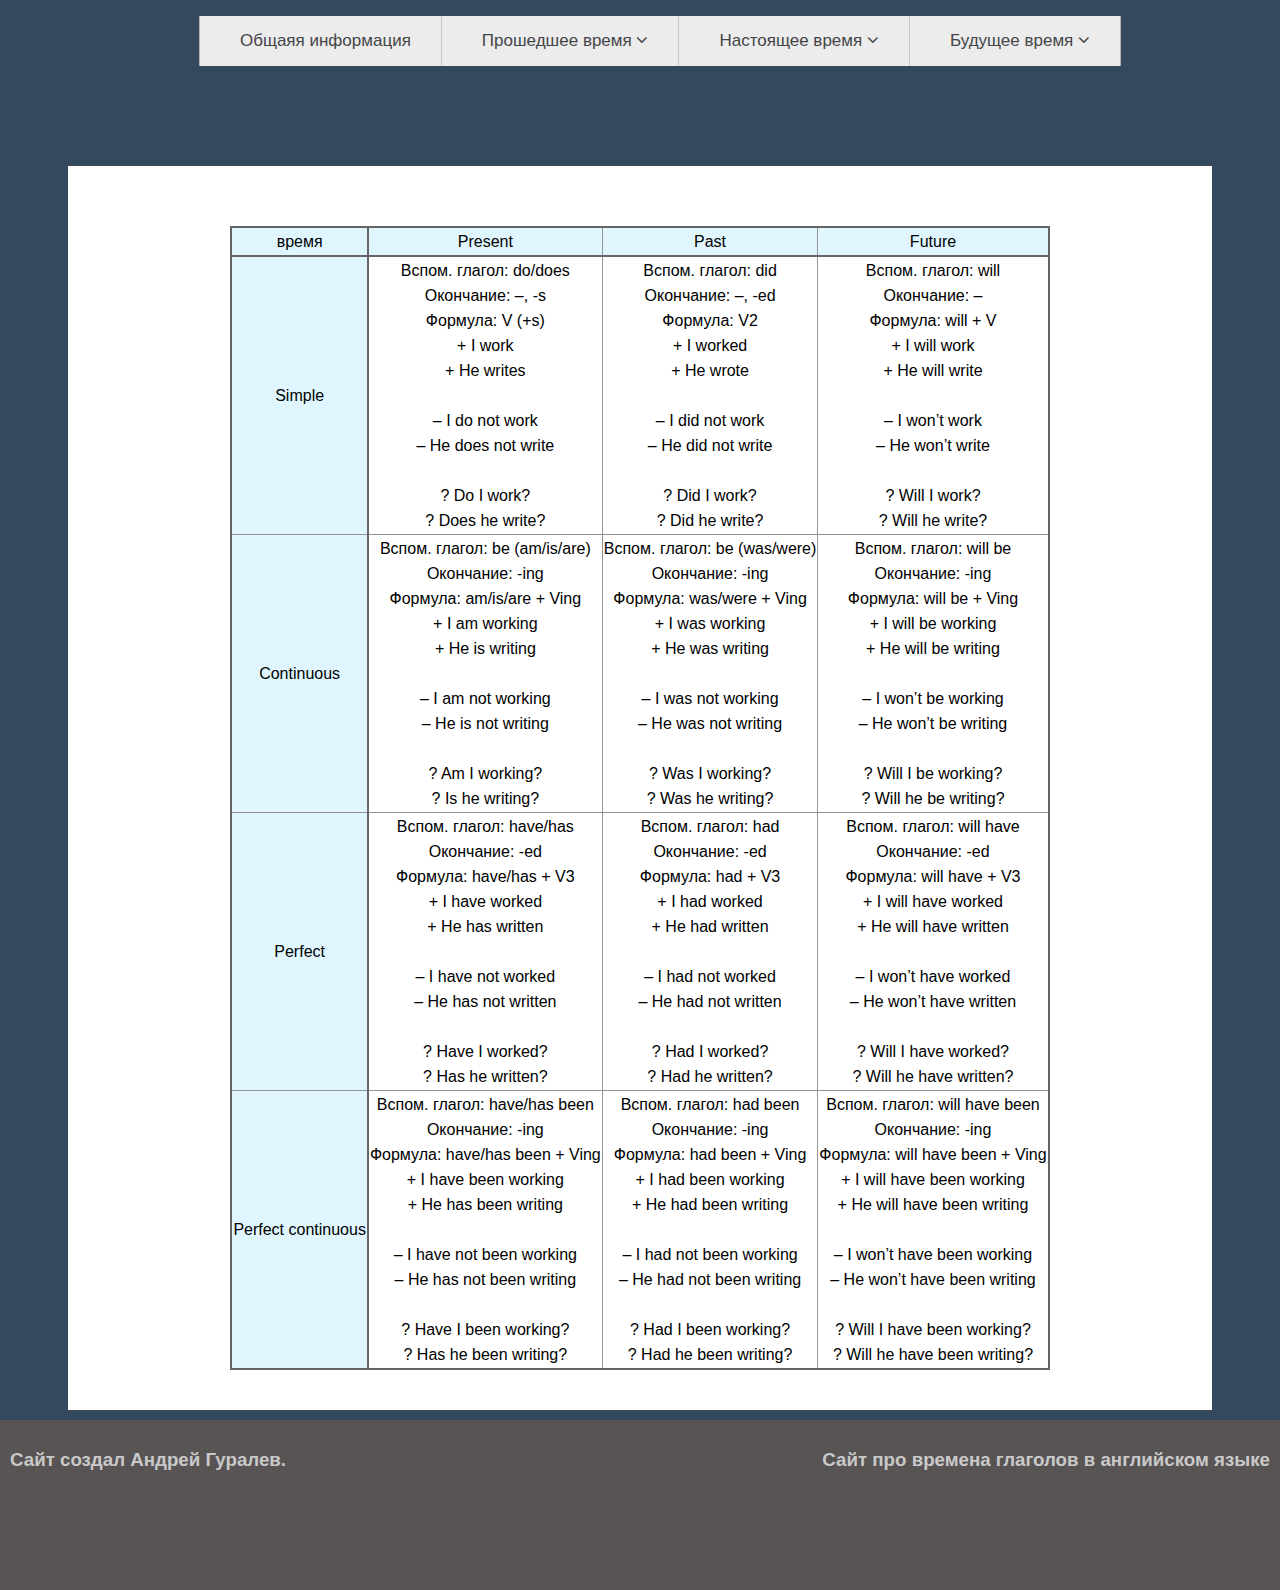
<file: index.html>
<!DOCTYPE html>
<html lang="ru" dir="ltr">
  <head>
    <meta charset="utf-8">
    <title>Времена глаглолов</title>
    <link rel="stylesheet" href="stylesheet/stylesheet.css">
    <link rel="stylesheet" href="https://cdnjs.cloudflare.com/ajax/libs/font-awesome/4.4.0/css/font-awesome.css">
</head>
<body>
  <header>
<!-- меню -->
  <nav class="menu">
    <ul>
      <li><a href="index.html">Общаяя информация</a></li>
      <li><a href="#">Прошедшее время <i class="fa fa-angle-down"></i></a>
        <ul>
          <li><a href="past-s.html">Простое(Simple)</a></li>
          <li><a href="past-c.html">Продолженое(Continuous)</a></li>
          <li><a href="past-p.html">Совершенное(Perfect)</a></li>
          <li><a href="past-pc.html">Совершенное продолженное время(Perfect Continuous)</a></li>
        </ul>
      </li>
      <li><a href="#">Настоящее время <i class="fa fa-angle-down"></i></a>
        <ul>
          <li><a href="present-s.html">Простое(Simple)</a></li>
          <li><a href="present-c.html">Продолженое(Continuous)</a></li>
          <li><a href="present-p.html">Совершенное(Perfect)</a></li>
          <li><a href="present-pc.html">Совершенное продолженное время(Perfect Continuous)</a></li>
        </ul>
      </li>
      <li><a href="#">Будущее время <i class="fa fa-angle-down"></i></a>
        <ul>
          <li><a href="future-s.html">Простое(Simple)</a></li>
          <li><a href="future-c.html">Продолженое(Continuous)</a></li>
          <li><a href="future-p.html">Совершенное(Perfect)</a></li>
          <li><a href="future-pc.html">Совершенное продолженное время(Perfect Continuous)</a></li>
        </ul>
      </li>
    </ul>
  </nav>
  <!-- Меню -->
</header>
<!-- Контент -->
<div class="content">
  <table>
    <thead>
      <tr>
        <td class="asd dsa">время</td>
        <td class="dsa">Present</td>
        <td class="dsa">Past</td>
        <td class="dsa" >Future</td>
      </tr>
    </thead>
    <tbody>
      <tr>
        <td class="asd">Simple</td>
        <td>
          Вспом. глагол: do/does       <br>
          Окончание: –, -s             <br>
          Формула: V (+s)              <br>
          + I work                     <br>
          + He writes                  <br>
                                       <br>
          – I do not work              <br>
          – He does not write          <br>
                                       <br>
          ? Do I work?                 <br>
          ? Does he write?             <br>
        </td>
        <td>
          Вспом. глагол: did           <br>
          Окончание: –, -ed            <br>
          Формула: V2                  <br>
          + I worked                   <br>
          + He wrote                   <br>
                                       <br>
          – I did not work             <br>
          – He did not write           <br>
                                       <br>
          ? Did I work?                <br>
          ? Did he write?              <br>
        </td>
        <td>
          Вспом. глагол: will          <br>
          Окончание: –                 <br>
          Формула: will + V            <br>
          + I will work                <br>
          + He will write              <br>
                                       <br>
          – I won’t work               <br>
          – He won’t write             <br>
                                       <br>
          ? Will I work?               <br>
          ? Will he write?             <br>

      </td>
     </tr>
     <tr>
       <td class="asd">Continuous</td>
       <td>
          Вспом. глагол: be (am/is/are)<br>
          Окончание: -ing              <br>
          Формула: am/is/are + Ving    <br>
          + I am working               <br>
          + He is writing              <br>
                                       <br>
          – I am not working           <br>
          – He is not writing          <br>
                                       <br>
          ? Am I working?              <br>
          ? Is he writing?             <br>
      </td>
       <td>
         Вспом. глагол: be (was/were)  <br>
         Окончание: -ing               <br>
         Формула: was/were + Ving      <br>
         + I was working               <br>
         + He was writing              <br>
                                       <br>
         – I was not working           <br>
         – He was not writing          <br>
                                       <br>
         ? Was I working?              <br>
         ? Was he writing?             <br>
       </td>
       <td>
         Вспом. глагол: will be        <br>
         Окончание: -ing               <br>
         Формула: will be + Ving       <br>
         + I will be working           <br>
         + He will be writing          <br>
                                       <br>
         – I won’t be working          <br>
         – He won’t be writing         <br>
                                       <br>
         ? Will I be working?          <br>
         ? Will he be writing?         <br>
       </td>
    </tr>
    <tr>
      <td class="asd">Perfect</td>
      <td>
        Вспом. глагол: have/has        <br>
        Окончание: -ed                 <br>
        Формула: have/has + V3         <br>
        + I have worked                <br>
        + He has written               <br>
                                       <br>
        – I have not worked            <br>
        – He has not written           <br>
                                       <br>
        ? Have I worked?               <br>
        ? Has he written?              <br>
      </td>
      <td>
        Вспом. глагол: had             <br>
        Окончание: -ed                 <br>
        Формула: had + V3              <br>
        + I had worked                 <br>
        + He had written               <br>
                                       <br>
        – I had not worked             <br>
        – He had not written           <br>
                                       <br>
        ? Had I worked?                <br>
        ? Had he written?              <br>
      </td>
      <td>
        Вспом. глагол: will have <br>
        Окончание: -ed <br>
        Формула: will have + V3 <br>
        + I will have worked <br>
        + He will have written <br>
<br>
        – I won’t have worked <br>
        – He won’t have written <br>
<br>
        ? Will I have worked? <br>
        ? Will he have written? <br>
      </td>
   </tr>
   <tr>
     <td class="asd">Perfect continuous</td>
     <td>
       Вспом. глагол: have/has been <br>
       Окончание: -ing <br>
       Формула: have/has been + Ving <br>
       + I have been working <br>
       + He has been writing <br>
 <br>
       – I have not been working <br>
       – He has not been writing <br>
 <br>
       ? Have I been working? <br>
       ? Has he been writing? <br>
     </td>
     <td>
       Вспом. глагол: had been <br>
       Окончание: -ing <br>
       Формула: had been + Ving <br>
       + I had been working <br>
       + He had been writing <br>
 <br>
       – I had not been working <br>
       – He had not been writing <br>
 <br>
       ? Had I been working? <br>
       ? Had he been writing? <br>
     </td>
     <td>
       Вспом. глагол: will have been <br>
       Окончание: -ing <br>
       Формула: will have been + Ving <br>
       + I will have been working <br>
       + He will have been writing <br>
 <br>
       – I won’t have been working <br>
       – He won’t have been writing <br>
 <br>
       ? Will I have been working? <br>
       ? Will he have been writing? <br>
     </td>
  </tr>
    </tbody>
  </table>
</div>
<!-- Контент -->
<!-- Футер -->
<footer>
  <h3 class="h123">Сайт создал Андрей Гуралев.</h3>
  <h3 class="h321">Сайт про времена глаголов в английском языке</h3>
</footer>
<!-- Футер -->
</body>
</html>
</file>
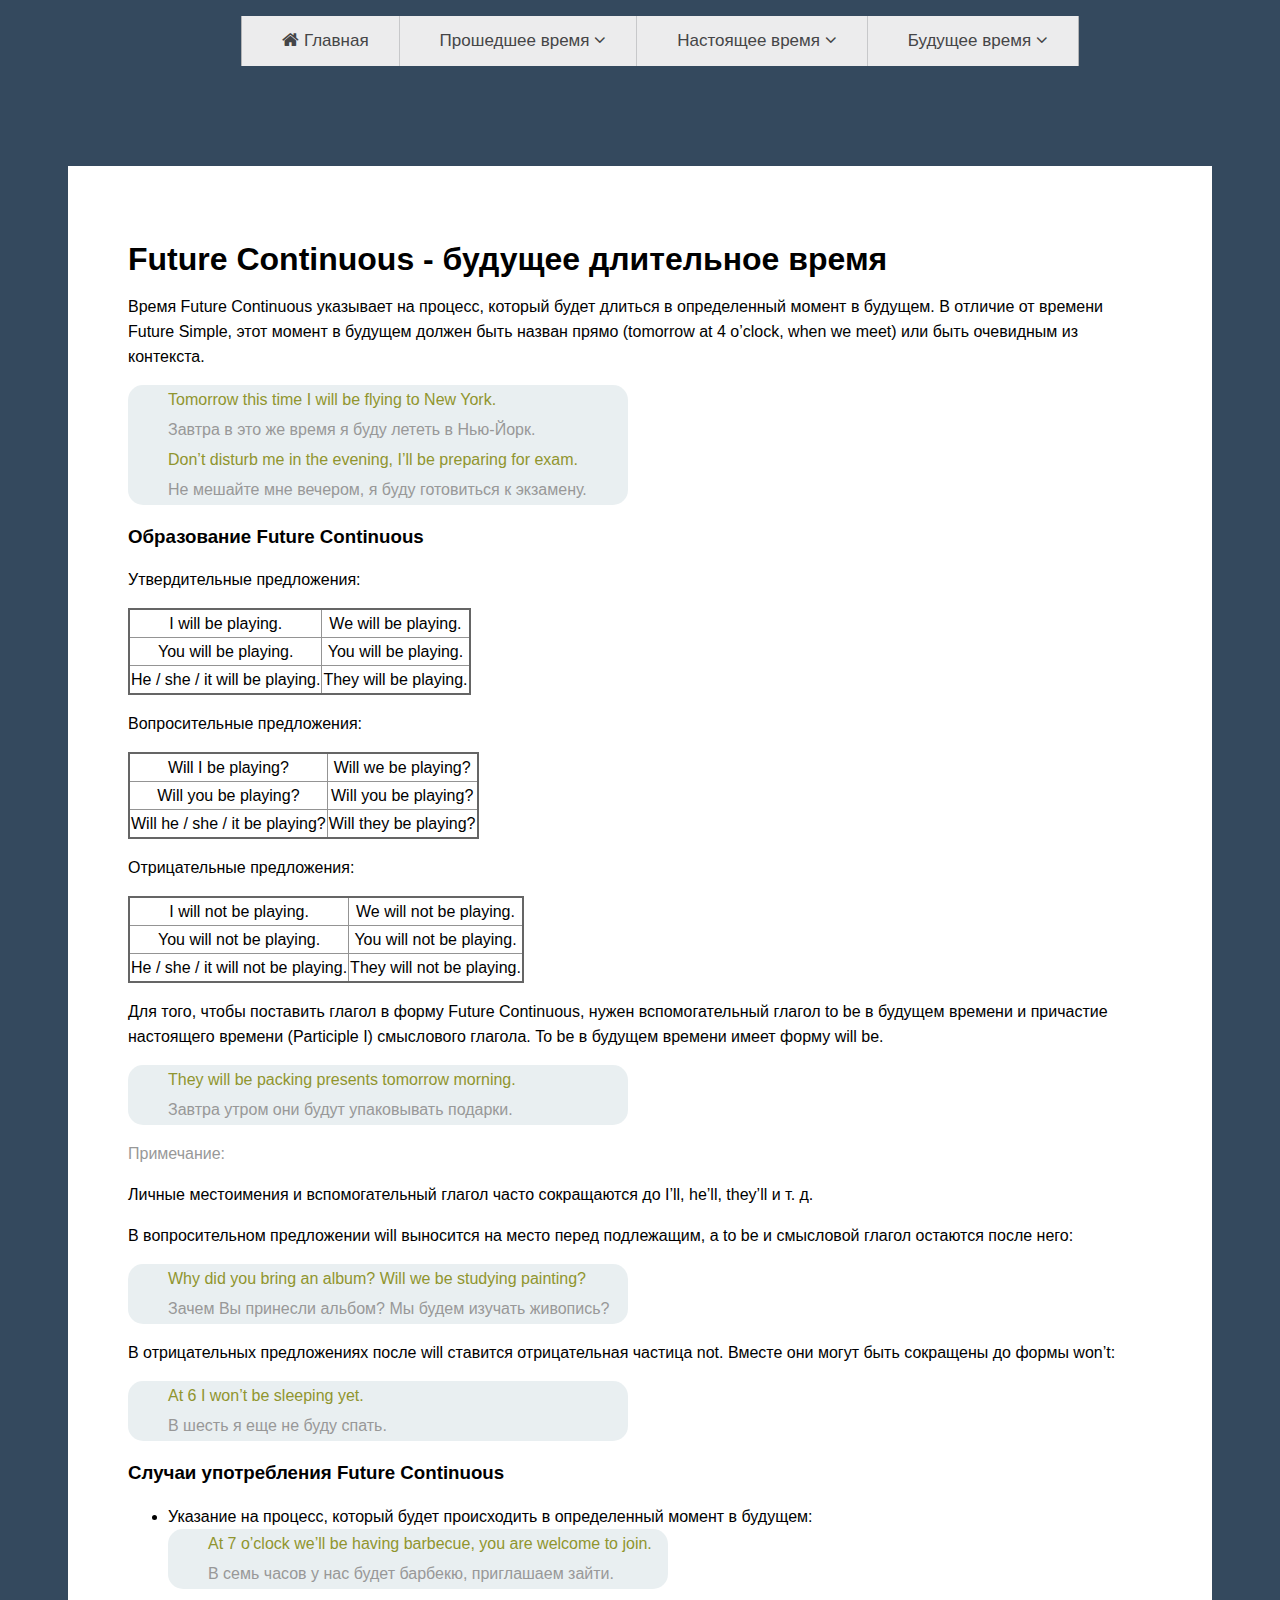
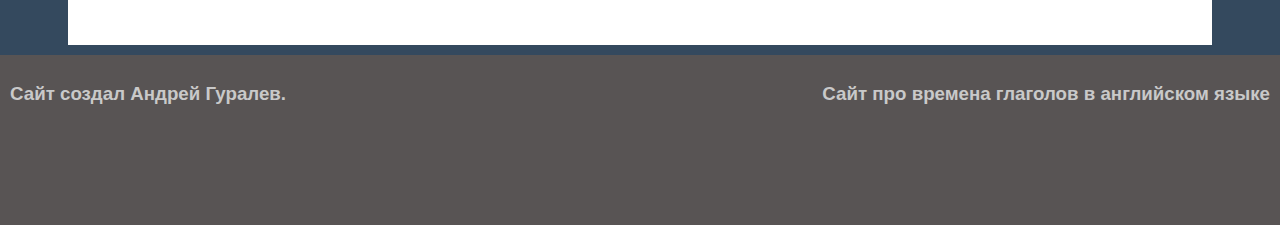
<file: future-c.html>
<!DOCTYPE html>
<html lang="ru" dir="ltr">
  <head>
    <meta charset="utf-8">
    <title>Времена глаглолов</title>
    <link rel="stylesheet" href="stylesheet/stylesheet.css">
    <link rel="stylesheet" href="https://cdnjs.cloudflare.com/ajax/libs/font-awesome/4.4.0/css/font-awesome.css">
</head>
<body>
  <header>
<!-- меню -->
  <nav class="menu">
    <ul>
      <li><a href="index.html"><i class="fa fa-home"></i> Главная</a></li>
      <li><a href="#">Прошедшее время <i class="fa fa-angle-down"></i></a>
        <ul>
          <li><a href="past-s.html">Простое(Simple)</a></li>
          <li><a href="past-c.html">Продолженое(Continuous)</a></li>
          <li><a href="past-p.html">Совершенное(Perfect)</a></li>
          <li><a href="past-pc.html">Совершенное продолженное время(Perfect Continuous)</a></li>
        </ul>
      </li>
      <li><a href="#">Настоящее время <i class="fa fa-angle-down"></i></a>
        <ul>
          <li><a href="present-s.html">Простое(Simple)</a></li>
          <li><a href="present-c.html">Продолженое(Continuous)</a></li>
          <li><a href="present-p.html">Совершенное(Perfect)</a></li>
          <li><a href="present-pc.html">Совершенное продолженное время(Perfect Continuous)</a></li>
        </ul>
      </li>
      <li><a href="#">Будущее время <i class="fa fa-angle-down"></i></a>
        <ul>
          <li><a href="future-s.html">Простое(Simple)</a></li>
          <li><a href="future-c.html">Продолженое(Continuous)</a></li>
          <li><a href="future-p.html">Совершенное(Perfect)</a></li>
          <li><a href="future-pc.html">Совершенное продолженное время(Perfect Continuous)</a></li>
        </ul>
      </li>
    </ul>
  </nav>
  <!-- Меню -->
</header>
<!-- Контент -->
<div class="content">
  <h1>Future Continuous - будущее длительное время</h1>
  <p>Время Future Continuous указывает на процесс, который будет длиться в определенный момент в будущем. В отличие от времени Future Simple, этот момент в будущем должен быть назван прямо (tomorrow at 4 o’clock, when we meet) или быть очевидным из контекста.</p>
  <div class="ps-ul">
    <ul>
      <li>Tomorrow this time I will be flying to New York.</li>
      <span class="translate">Завтра в это же время я буду лететь в Нью-Йорк.</span>
      <li>Don’t disturb me in the evening, I’ll be preparing for exam.</li>
      <span class="translate">Не мешайте мне вечером, я буду готовиться к экзамену.</span>
    </ul>
  </div>
  <h3>Образование Future Continuous</h3>
  <p>Утвердительные предложения:</p>
  <table class="ps-table">
    <tr>
      <td>I will be playing.</td>
      <td>We will be playing.</td>
    </tr>
    <tr>
      <td>You will be playing.</td>
      <td>You will be playing.</td>
    </tr>
    <tr>
      <td>He / she / it will be playing.</td>
      <td>They will be playing.</td>
    </tr>
  </table>
  <p>Вопросительные предложения:</p>
  <table class="ps-table">
    <tr>
      <td>Will I be playing?</td>
      <td>Will we be playing?</td>
    </tr>
    <tr>
      <td>Will you be playing?</td>
      <td>Will you be playing?</td>
    </tr>
    <tr>
      <td>Will he / she / it be playing?</td>
      <td>Will they be playing?</td>
    </tr>
  </table>
  <p>Отрицательные предложения:</p>
  <table class="ps-table">
    <tr>
      <td>I will not be playing.</td>
      <td>We will not be playing.</td>
    </tr>
    <tr>
      <td>You will not be playing.</td>
      <td>You will not be playing.</td>
    </tr>
    <tr>
      <td>He / she / it will not be playing.</td>
      <td>They will not be playing.</td>
    </tr>
  </table>
  <p>Для того, чтобы поставить глагол в форму Future Continuous, нужен вспомогательный глагол to be в будущем времени и причастие настоящего времени (Participle I) смыслового глагола. To be в будущем времени имеет форму will be.</p>
  <div class="ps-ul">
    <ul>
      <li>They will be packing presents tomorrow morning.</li>
      <span class="translate">Завтра утром они будут упаковывать подарки.</span>
    </ul>
  </div>
  <span class="translate">Примечание:</span><br>
  <p>Личные местоимения и вспомогательный глагол часто сокращаются до I’ll, he’ll, they’ll и т. д.</p>
  <p>В вопросительном предложении will выносится на место перед подлежащим, а to be и смысловой глагол остаются после него:</p>
  <div class="ps-ul">
    <ul>
      <li>Why did you bring an album? Will we be studying painting?</li>
      <span class="translate">Зачем Вы принесли альбом? Мы будем изучать живопись?</span>
    </ul>
  </div>
  <p>В отрицательных предложениях после will ставится отрицательная частица not. Вместе они могут быть сокращены до формы won’t:</p>
  <div class="ps-ul">
    <ul>
      <li>At 6 I won’t be sleeping yet.</li>
      <span class="translate">В шесть я еще не буду спать.</span>
    </ul>
  </div>
  <h3>Случаи употребления Future Continuous</h3>
  <ul>
    <li>Указание на процесс, который будет происходить в определенный момент в будущем:</li>
      <li class="ps-ul">
        <ul>
          <li>At 7 o’clock we’ll be having barbecue, you are welcome to join.</li>
          <span class="translate">В семь часов у нас будет барбекю, приглашаем зайти.</span>
        </ul>
      </li>
  </ul>
</div>
<!-- Контент -->
<!-- Футер -->
<footer>
  <h3 class="h123">Сайт создал Андрей Гуралев.</h3>
  <h3 class="h321">Сайт про времена глаголов в английском языке</h3>
</footer>
<!-- Футер -->
</body>
</html>
</file>
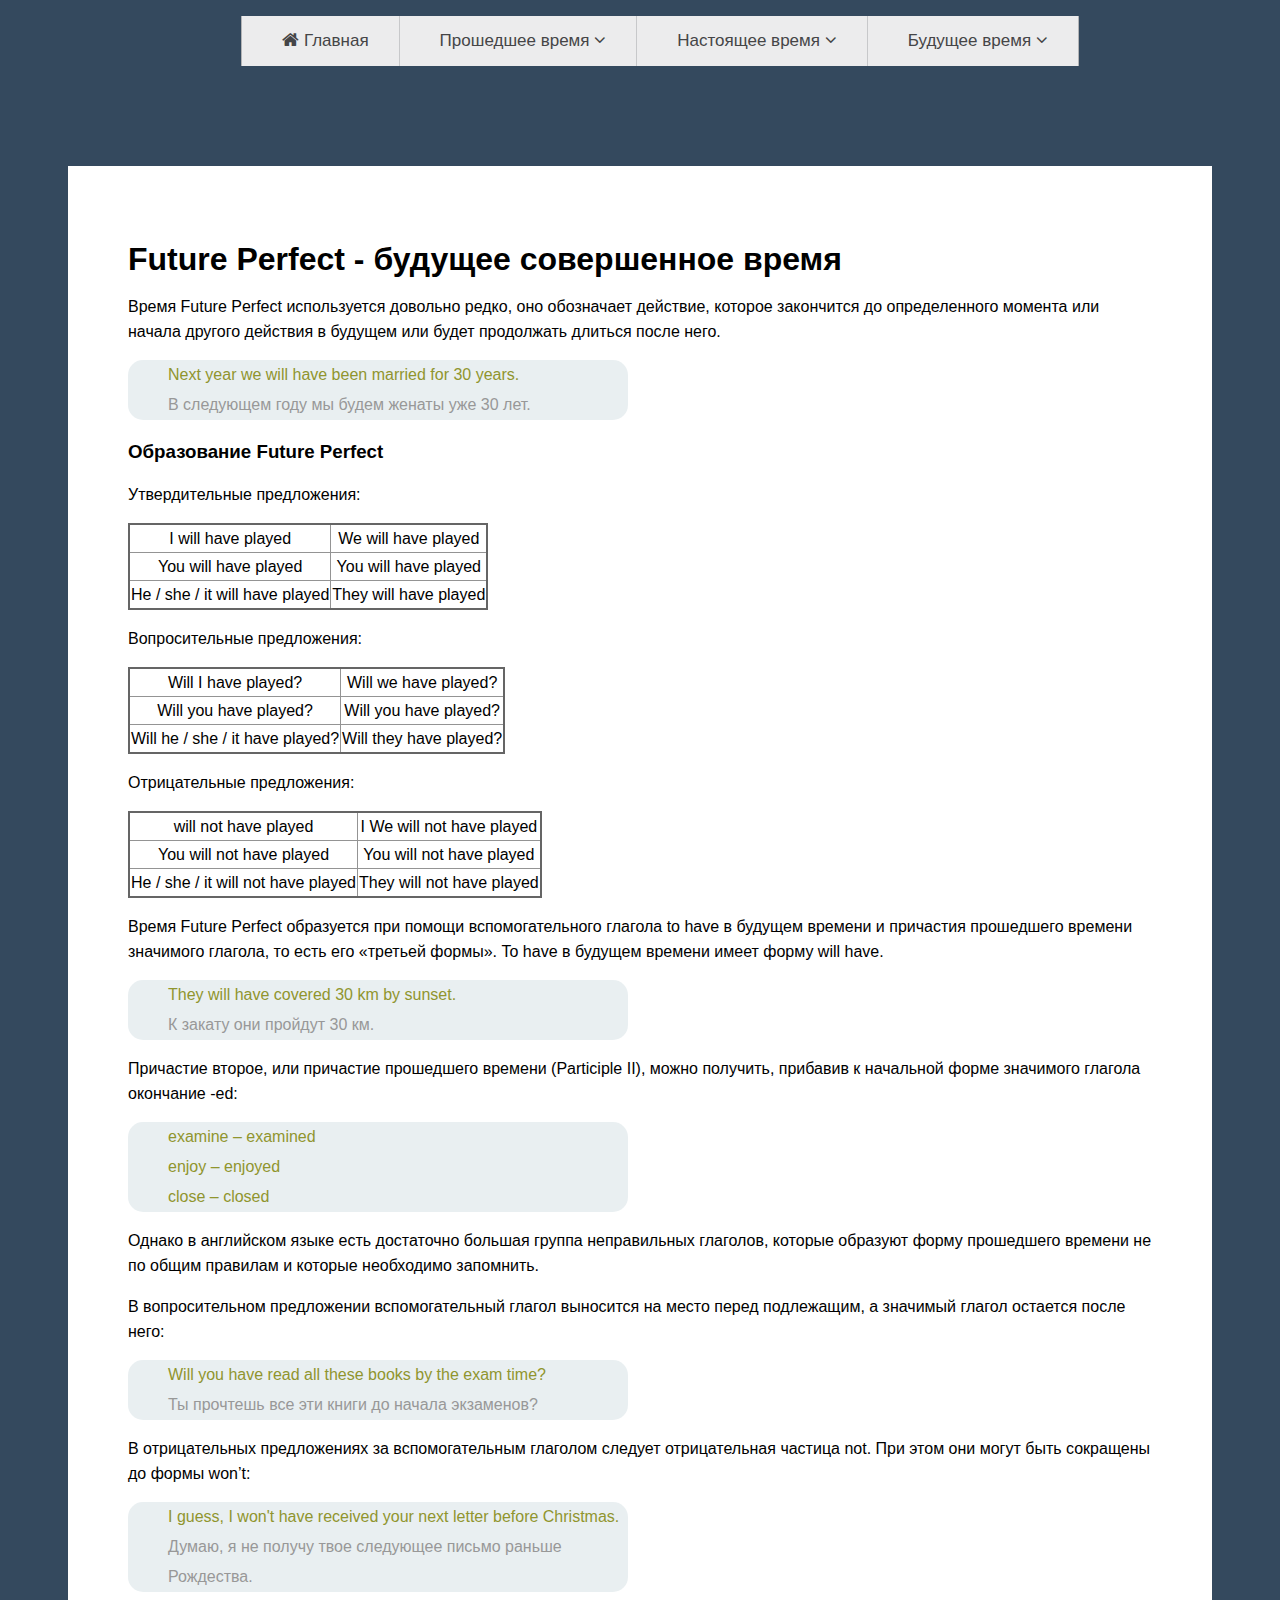
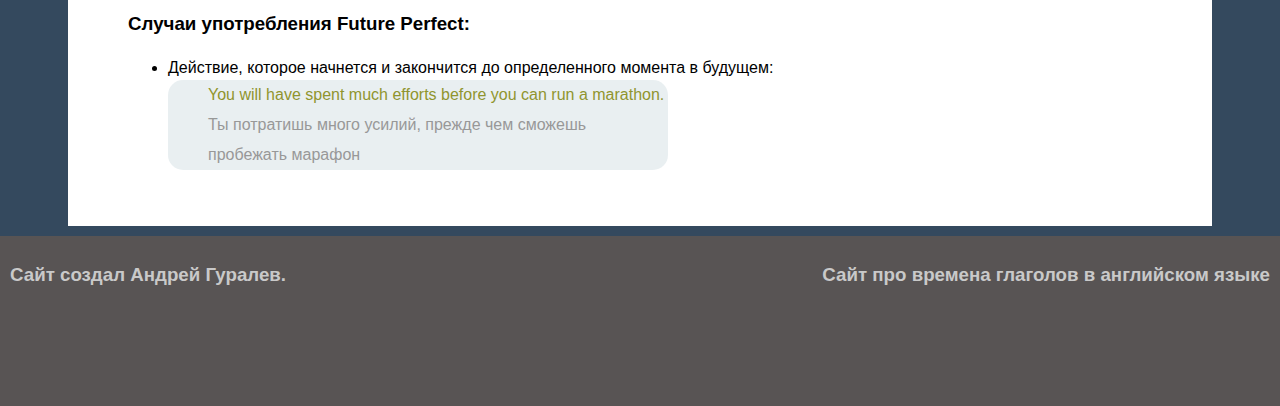
<file: future-p.html>
<!DOCTYPE html>
<html lang="ru" dir="ltr">
  <head>
    <meta charset="utf-8">
    <title>Времена глаглолов</title>
    <link rel="stylesheet" href="stylesheet/stylesheet.css">
    <link rel="stylesheet" href="https://cdnjs.cloudflare.com/ajax/libs/font-awesome/4.4.0/css/font-awesome.css">
</head>
<body>
  <!-- <div class="ad">
  <div class="description">
    <h3>Сайт про времена глаглолов в английсокм языке</h3>
  </div>
  <div class="author">
  <h3>Сайт сделал Андрей Гуралев</h3>
  </div>
</div> -->
  <header>
<!-- меню -->
  <nav class="menu">
    <ul>
      <li><a href="index.html"><i class="fa fa-home"></i> Главная</a></li>
      <li><a href="#">Прошедшее время <i class="fa fa-angle-down"></i></a>
        <ul>
          <li><a href="past-s.html">Простое(Simple)</a></li>
          <li><a href="past-c.html">Продолженое(Continuous)</a></li>
          <li><a href="past-p.html">Совершенное(Perfect)</a></li>
          <li><a href="past-pc.html">Совершенное продолженное время(Perfect Continuous)</a></li>
        </ul>
      </li>
      <li><a href="#">Настоящее время <i class="fa fa-angle-down"></i></a>
        <ul>
          <li><a href="present-s.html">Простое(Simple)</a></li>
          <li><a href="present-c.html">Продолженое(Continuous)</a></li>
          <li><a href="present-p.html">Совершенное(Perfect)</a></li>
          <li><a href="present-pc.html">Совершенное продолженное время(Perfect Continuous)</a></li>
        </ul>
      </li>
      <li><a href="#">Будущее время <i class="fa fa-angle-down"></i></a>
        <ul>
          <li><a href="future-s.html">Простое(Simple)</a></li>
          <li><a href="future-c.html">Продолженое(Continuous)</a></li>
          <li><a href="future-p.html">Совершенное(Perfect)</a></li>
          <li><a href="future-pc.html">Совершенное продолженное время(Perfect Continuous)</a></li>
        </ul>
      </li>
    </ul>
  </nav>
  <!-- Меню -->
</header>
<!-- Контент -->
<div class="content">
  <h1>Future Perfect - будущее совершенное время</h1>
  <p>Время Future Perfect используется довольно редко, оно обозначает действие, которое закончится до определенного момента или начала другого действия в будущем или будет продолжать длиться после него.</p>
  <div class="ps-ul">
    <ul>
      <li>Next year we will have been married for 30 years.</li>
      <span class="translate">В следующем году мы будем женаты уже 30 лет.</span>
    </ul>
  </div>
  <h3>Образование Future Perfect</h3>
  <p>Утвердительные предложения:</p>
  <table class="ps-table">
    <tr>
      <td>I will have played</td>
      <td>We will have played</td>
    </tr>
    <tr>
      <td>You will have played</td>
      <td>You will have played</td>
    </tr>
    <tr>
      <td>He / she / it will have played</td>
      <td>They will have played</td>
    </tr>
  </table>
  <p>Вопросительные предложения:</p>
  <table class="ps-table">
    <tr>
      <td>Will I have played?</td>
      <td>Will we have played?</td>
    </tr>
    <tr>
      <td>Will you have played?</td>
      <td>Will you have played?</td>
    </tr>
    <tr>
      <td>Will he / she / it have played?</td>
      <td>Will they have played?</td>
    </tr>
  </table>
  <p>Отрицательные предложения:</p>
  <table class="ps-table">
    <tr>
      <td> will not have played</td>
      <td>I	We will not have played</td>
    </tr>
    <tr>
      <td>You will not have played</td>
      <td>You will not have played</td>
    </tr>
    <tr>
      <td>He / she / it will not have played</td>
      <td>They will not have played</td>
    </tr>
  </table>
  <p>Время Future Perfect образуется при помощи вспомогательного глагола to have в будущем времени и причастия прошедшего времени значимого глагола, то есть его «третьей формы». To have в будущем времени имеет форму will have.</p>
  <div class="ps-ul">
    <ul>
      <li>They will have covered 30 km by sunset.</li>
      <span class="translate">К закату они пройдут 30 км.</span>
    </ul>
  </div>


  <p>Причастие второе, или причастие прошедшего времени (Participle II), можно получить, прибавив к начальной форме значимого глагола окончание -ed:</p>
  <div class="ps-ul">
    <ul>
      <li>examine – examined</li>
      <li>enjoy – enjoyed</li>
      <li>close – closed</li>
    </ul>
  </div>
  <p>Однако в английском языке есть достаточно большая группа неправильных глаголов, которые образуют форму прошедшего времени не по общим правилам и которые необходимо запомнить.</p>
  <p>В вопросительном предложении вспомогательный глагол выносится на место перед подлежащим, а значимый глагол остается после него:</p>
  <div class="ps-ul">
    <ul>
      <li>Will you have read all these books by the exam time?</li>
      <span class="translate">Ты прочтешь все эти книги до начала экзаменов?</span>
    </ul>
  </div>
  <p>В отрицательных предложениях за вспомогательным глаголом следует отрицательная частица not. При этом они могут быть сокращены до формы won’t:</p>
  <div class="ps-ul">
    <ul>
      <li>I guess, I won't have received your next letter before Christmas.</li>
      <span class="translate">Думаю, я не получу твое следующее письмо раньше Рождества.</span>
    </ul>
  </div>
  <h3>Случаи употребления Future Perfect:</h3>
  <ul>
    <li>Действие, которое начнется и закончится до определенного момента в будущем:</li>
    <div class="ps-ul">
      <ul>
        <li>You will have spent much efforts before you can run a marathon.</li>
        <span class="translate">Ты потратишь много усилий, прежде чем сможешь пробежать марафон</span>
      </ul>
    </div>
  </ul>



</div>
<!-- Контент -->
<!-- Футер -->
<footer>
  <h3 class="h123">Сайт создал Андрей Гуралев.</h3>
  <h3 class="h321">Сайт про времена глаголов в английском языке</h3>
</footer>
<!-- Футер -->
</body>
</html>
<!-- +span[class="translate"]
      table.ps-table>tr*3>td*2
-->
</file>
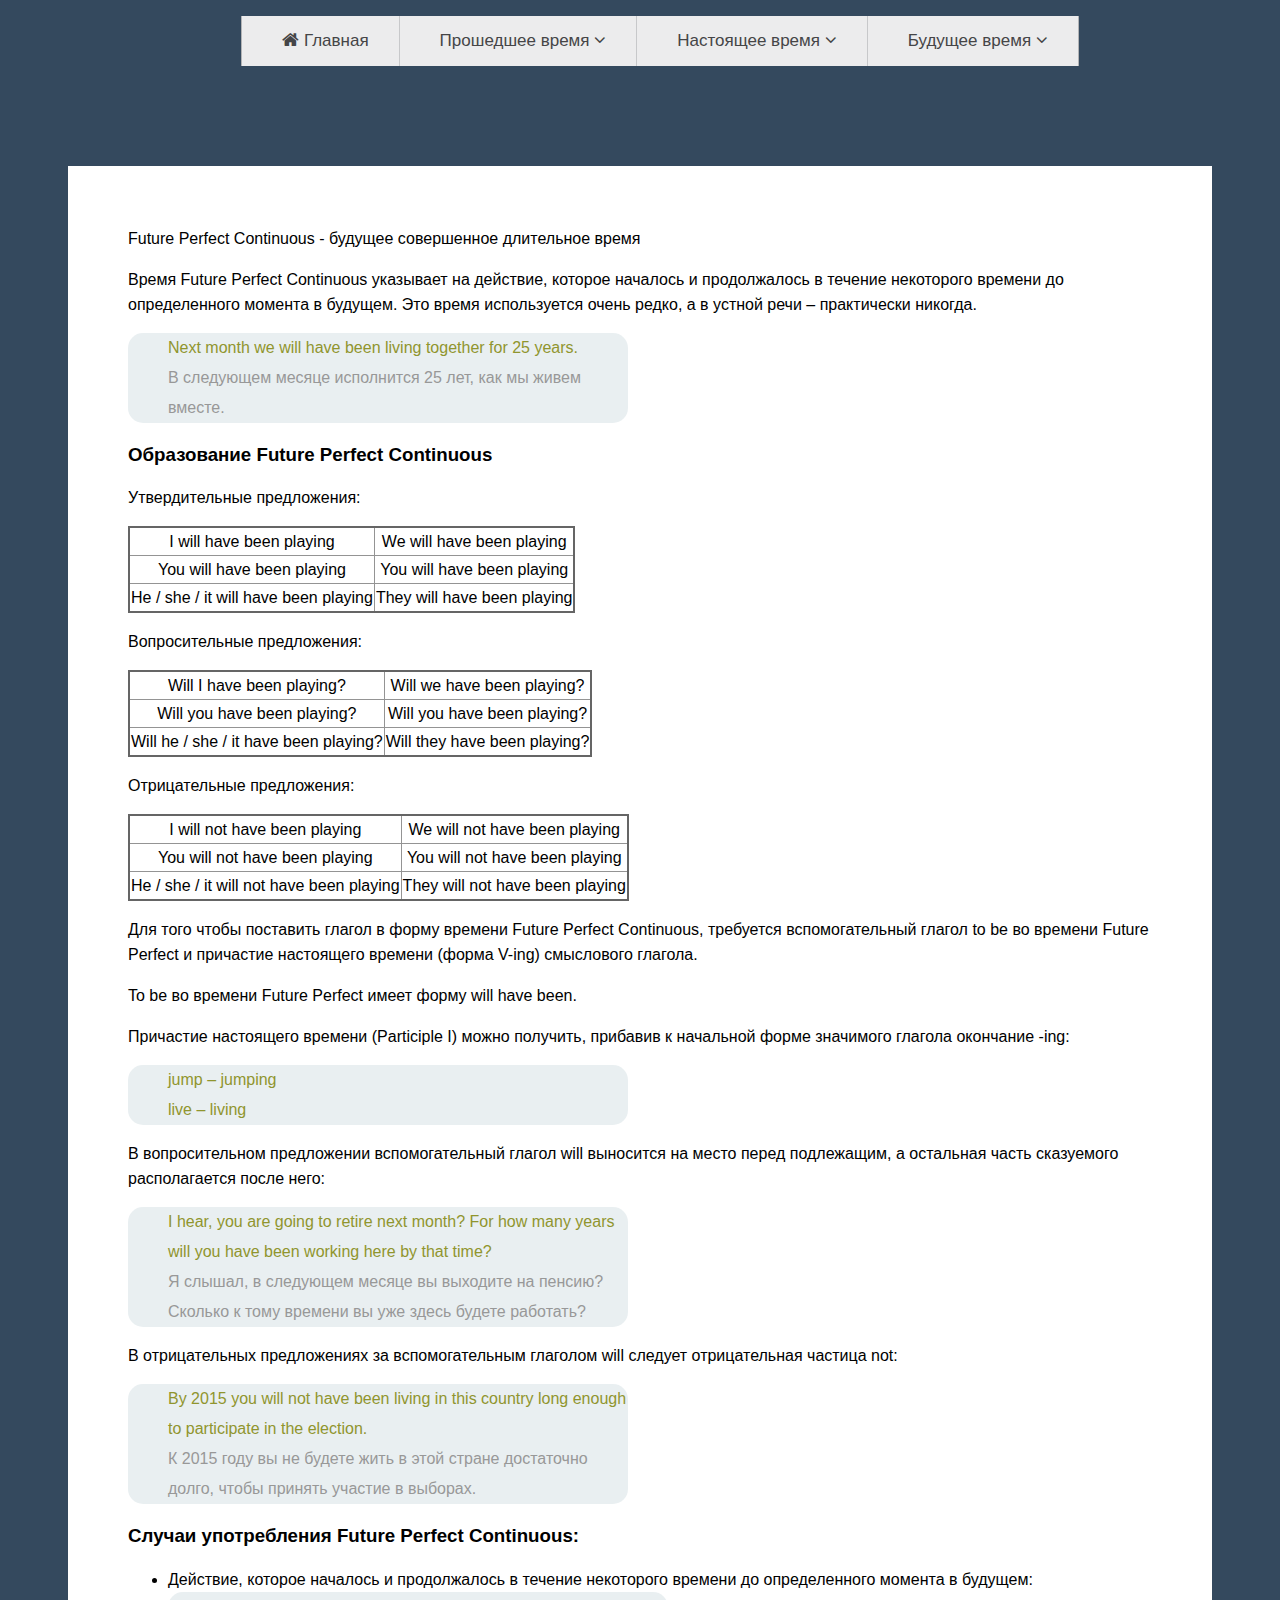
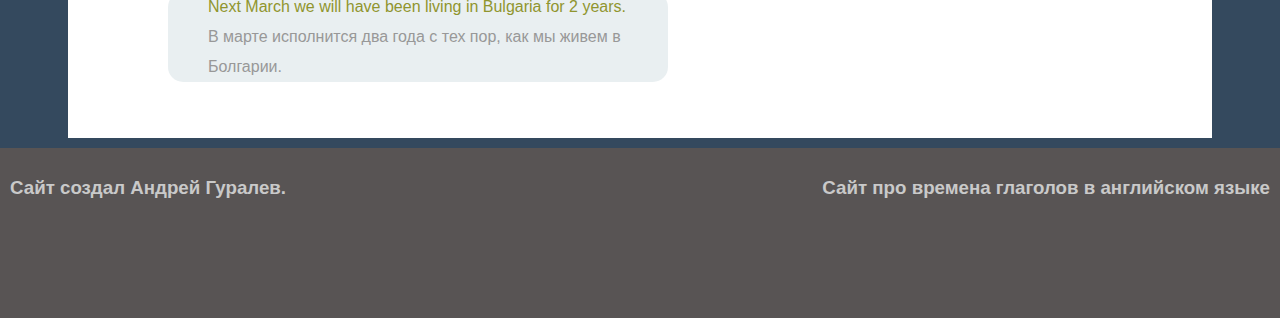
<file: future-pc.html>
<!DOCTYPE html>
<html lang="ru" dir="ltr">
  <head>
    <meta charset="utf-8">
    <title>Времена глаглолов</title>
    <link rel="stylesheet" href="stylesheet/stylesheet.css">
    <link rel="stylesheet" href="https://cdnjs.cloudflare.com/ajax/libs/font-awesome/4.4.0/css/font-awesome.css">
</head>
<body>
  <header>
<!-- меню -->
  <nav class="menu">
    <ul>
      <li><a href="index.html"><i class="fa fa-home"></i> Главная</a></li>
      <li><a href="#">Прошедшее время <i class="fa fa-angle-down"></i></a>
        <ul>
          <li><a href="past-s.html">Простое(Simple)</a></li>
          <li><a href="past-c.html">Продолженое(Continuous)</a></li>
          <li><a href="past-p.html">Совершенное(Perfect)</a></li>
          <li><a href="past-pc.html">Совершенное продолженное время(Perfect Continuous)</a></li>
        </ul>
      </li>
      <li><a href="#">Настоящее время <i class="fa fa-angle-down"></i></a>
        <ul>
          <li><a href="present-s.html">Простое(Simple)</a></li>
          <li><a href="present-c.html">Продолженое(Continuous)</a></li>
          <li><a href="present-p.html">Совершенное(Perfect)</a></li>
          <li><a href="present-pc.html">Совершенное продолженное время(Perfect Continuous)</a></li>
        </ul>
      </li>
      <li><a href="#">Будущее время <i class="fa fa-angle-down"></i></a>
        <ul>
          <li><a href="future-s.html">Простое(Simple)</a></li>
          <li><a href="future-c.html">Продолженое(Continuous)</a></li>
          <li><a href="future-p.html">Совершенное(Perfect)</a></li>
          <li><a href="future-pc.html">Совершенное продолженное время(Perfect Continuous)</a></li>
        </ul>
      </li>
    </ul>
  </nav>
  <!-- Меню -->
</header>
<!-- Контент -->
<div class="content">
  <f1>Future Perfect Continuous - будущее совершенное длительное время</f1>
  <p>Время Future Perfect Continuous указывает на действие, которое началось и продолжалось в течение некоторого времени до определенного момента в будущем. Это время используется очень редко, а в устной речи – практически никогда.</p>
  <div class="ps-ul">
    <ul>
      <li>Next month we will have been living together for 25 years.</li>
      <span class="translate">В следующем месяце исполнится 25 лет, как мы живем вместе.</span>
    </ul>
  </div>
  <h3>Образование Future Perfect Continuous</h3>
  <p>Утвердительные предложения:</p>
  <table class="ps-table">
    <tr>
      <td>I will have been playing</td>
      <td>We will have been playing</td>
    </tr>
    <tr>
      <td>You will have been playing</td>
      <td>You will have been playing</td>
    </tr>
    <tr>
      <td>He / she / it will have been playing</td>
      <td>They will have been playing</td>
    </tr>
  </table>
  <p>Вопросительные предложения:</p>
  <table class="ps-table">
    <tr>
      <td>Will I have been playing?	</td>
      <td>Will we have been playing?</td>
    </tr>
    <tr>
      <td>Will you have been playing?</td>
      <td>Will you have been playing?</td>
    </tr>
    <tr>
      <td>Will he / she / it have been playing?</td>
      <td>Will they have been playing?</td>
    </tr>
  </table>
  <p>Отрицательные предложения:</p>
  <table class="ps-table">
    <tr>
      <td>I will not have been playing</td>
      <td>We will not have been playing</td>
    </tr>
    <tr>
      <td>You will not have been playing</td>
      <td>You will not have been playing</td>
    </tr>
    <tr>
      <td>He / she / it will not have been playing</td>
      <td>They will not have been playing</td>
    </tr>
  </table>
  <p>Для того чтобы поставить глагол в форму времени Future Perfect Continuous, требуется вспомогательный глагол to be во времени Future Perfect и причастие настоящего времени (форма V-ing) смыслового глагола.</p>
  <p>To be во времени Future Perfect имеет форму will have been.</p>
  <p>Причастие настоящего времени (Participle I) можно получить, прибавив к начальной форме значимого глагола окончание -ing:</p>
  <div class="ps-ul">
    <ul>
      <li>jump – jumping</li>
      <li>live – living</li>
    </ul>
  </div>
  <p>В вопросительном предложении вспомогательный глагол will выносится на место перед подлежащим, а остальная часть сказуемого располагается после него:</p>
  <div class="ps-ul">
    <ul>
      <li>I hear, you are going to retire next month? For how many years will you have been working here by that time?</li>
      <span class="translate">Я слышал, в следующем месяце вы выходите на пенсию? Сколько к тому времени вы уже здесь будете работать?</span>
    </ul>
  </div>
  <p>В отрицательных предложениях за вспомогательным глаголом will следует отрицательная частица not:</p>
  <div class="ps-ul">
    <ul>
      <li>By 2015 you will not have been living in this country long enough to participate in the election.</li>
      <span class="translate">К 2015 году вы не будете жить в этой стране достаточно долго, чтобы принять участие в выборах.</span>
    </ul>
  </div>
  <h3>Случаи употребления Future Perfect Continuous:</h3>
  <ul>
    <li>Действие, которое началось и продолжалось в течение некоторого времени до определенного момента в будущем:</li>
    <div class="ps-ul">
      <ul>
        <li>Next March we will have been living in Bulgaria for 2 years.</li>
        <span class="translate">В марте исполнится два года с тех пор, как мы живем в Болгарии.</span>
      </ul>
    </div>
  </ul>


</div>
<!-- Контент -->
<!-- Футер -->
<footer>
  <h3 class="h123">Сайт создал Андрей Гуралев.</h3>
  <h3 class="h321">Сайт про времена глаголов в английском языке</h3>
</footer>
<!-- Футер -->
</body>
</html>
<!-- .ps-ul>ul>li+span[class="translate"]+span[class="translate"]
      table.ps-table>tr*3>td*2
-->
</file>
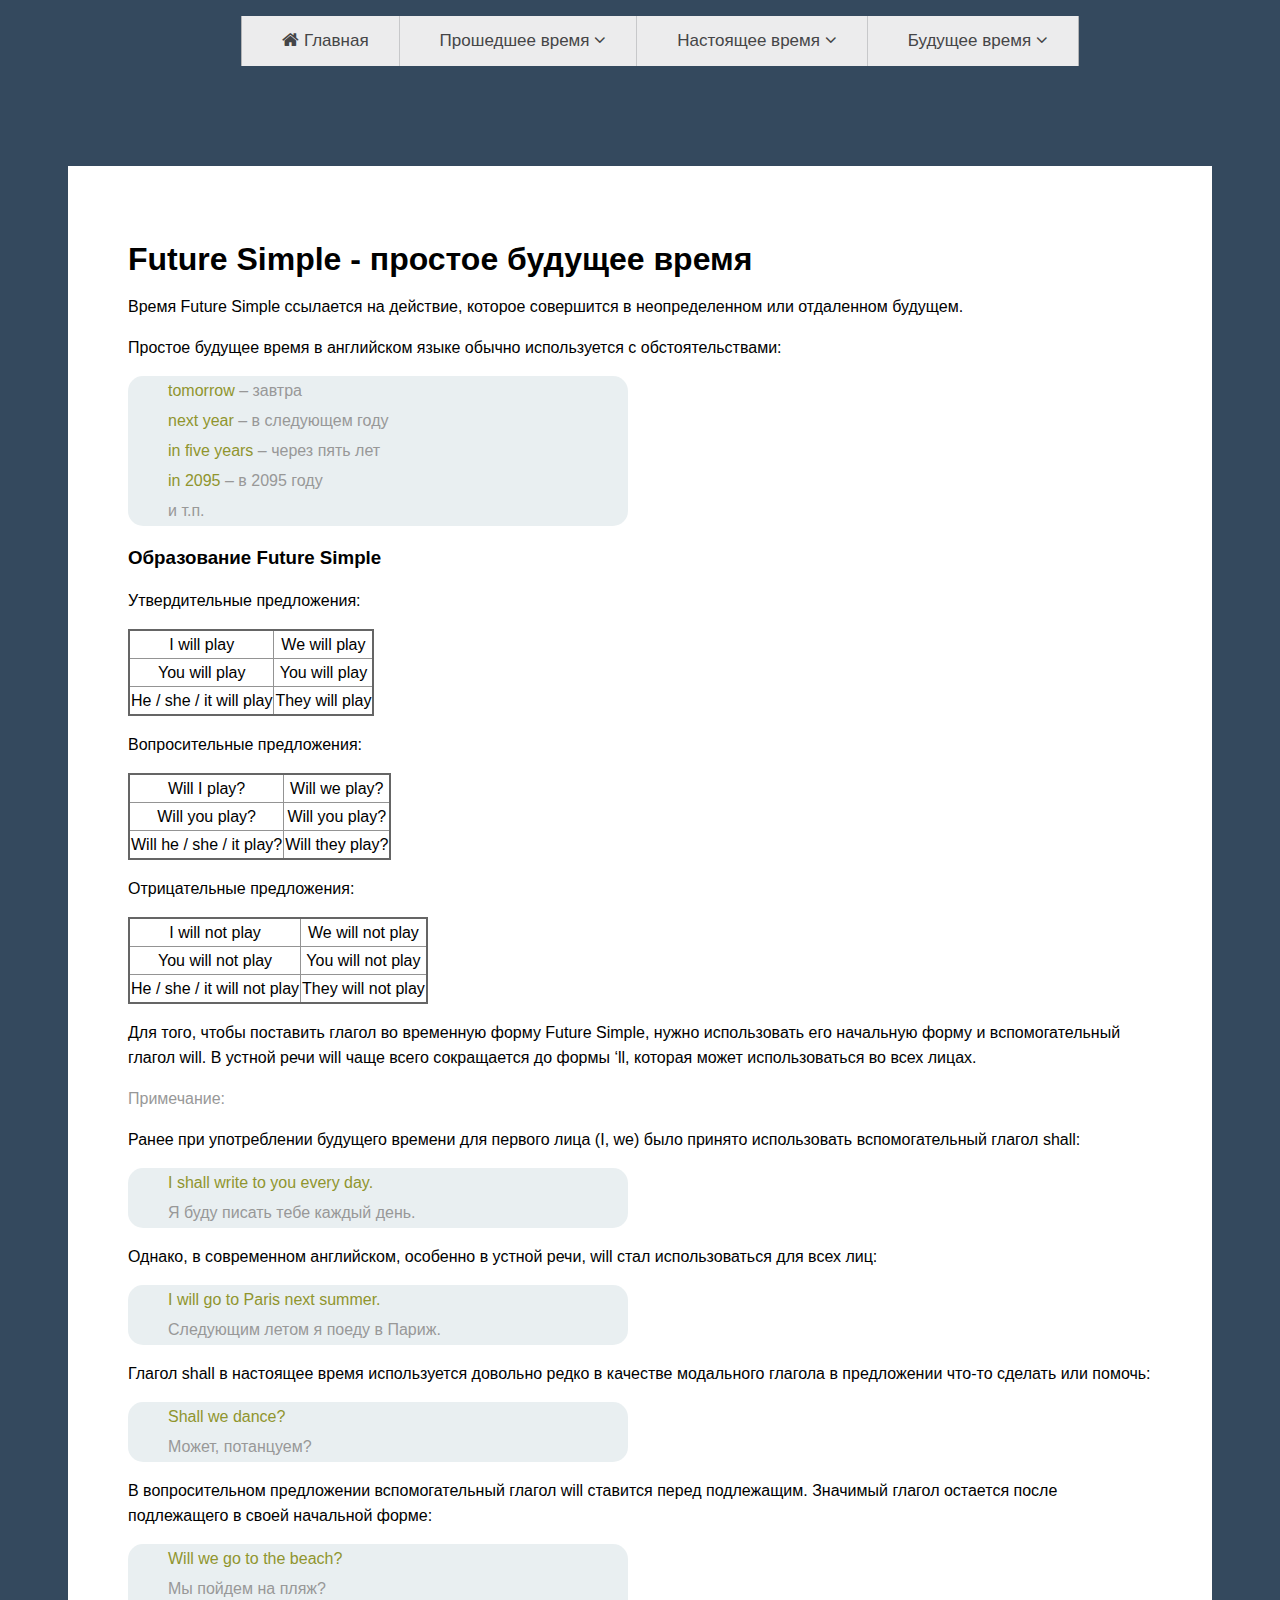
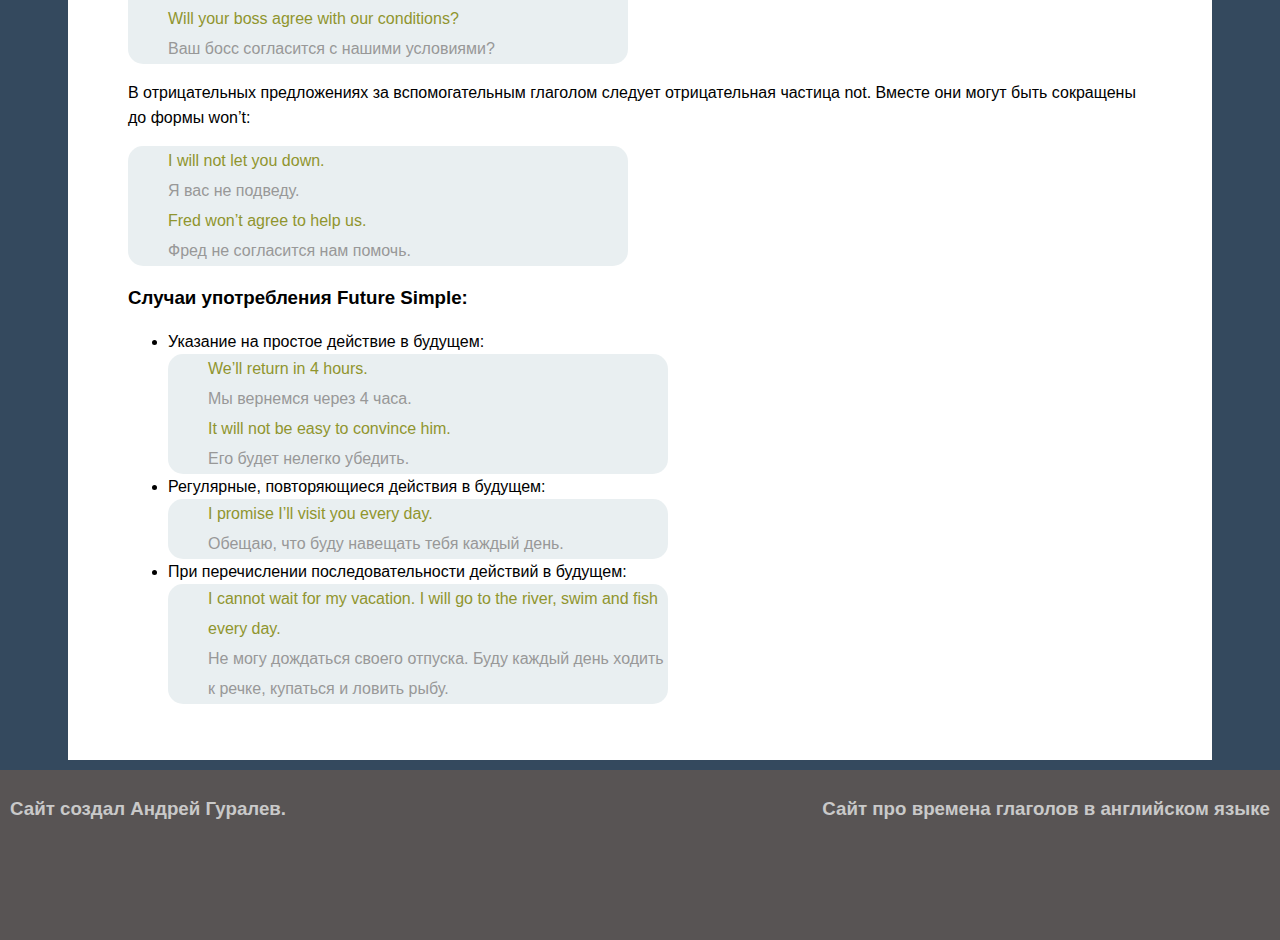
<file: future-s.html>
<!DOCTYPE html>
<html lang="ru" dir="ltr">
  <head>
    <meta charset="utf-8">
    <title>Времена глаглолов</title>
    <link rel="stylesheet" href="stylesheet/stylesheet.css">
    <link rel="stylesheet" href="https://cdnjs.cloudflare.com/ajax/libs/font-awesome/4.4.0/css/font-awesome.css">
</head>
<body>
  <header>
<!-- меню -->
  <nav class="menu">
    <ul>
      <li><a href="index.html"><i class="fa fa-home"></i> Главная</a></li>
      <li><a href="#">Прошедшее время <i class="fa fa-angle-down"></i></a>
        <ul>
          <li><a href="past-s.html">Простое(Simple)</a></li>
          <li><a href="past-c.html">Продолженое(Continuous)</a></li>
          <li><a href="past-p.html">Совершенное(Perfect)</a></li>
          <li><a href="past-pc.html">Совершенное продолженное время(Perfect Continuous)</a></li>
        </ul>
      </li>
      <li><a href="#">Настоящее время <i class="fa fa-angle-down"></i></a>
        <ul>
          <li><a href="present-s.html">Простое(Simple)</a></li>
          <li><a href="present-c.html">Продолженое(Continuous)</a></li>
          <li><a href="present-p.html">Совершенное(Perfect)</a></li>
          <li><a href="present-pc.html">Совершенное продолженное время(Perfect Continuous)</a></li>
        </ul>
      </li>
      <li><a href="#">Будущее время <i class="fa fa-angle-down"></i></a>
        <ul>
          <li><a href="future-s.html">Простое(Simple)</a></li>
          <li><a href="future-c.html">Продолженое(Continuous)</a></li>
          <li><a href="future-p.html">Совершенное(Perfect)</a></li>
          <li><a href="future-pc.html">Совершенное продолженное время(Perfect Continuous)</a></li>
        </ul>
      </li>
    </ul>
  </nav>
  <!-- Меню -->
</header>
<!-- Контент -->
<div class="content">
  <h1>Future Simple - простое будущее время</h1>
  <p>Время Future Simple ссылается на действие, которое совершится в неопределенном или отдаленном будущем.</p>
  <p>Простое будущее время в английском языке обычно используется с обстоятельствами:</p>
  <div class="ps-ul">
    <ul>
      <li>tomorrow<span class="translate"> – завтра</span></li>
      <li>next year<span class="translate"> – в следующем году</span></li>
      <li>in five years<span class="translate"> – через пять лет</span></li>
      <li>in 2095<span class="translate"> – в 2095 году</span></li>
      <span class="translate"> и т.п.</span>
    </ul>
  </div>
  <h3>Образование Future Simple</h3>
  <p>Утвердительные предложения:</p>
  <table class="ps-table">
    <tr>
      <td>I will play</td>
      <td>We will play</td>
    </tr>
    <tr>
      <td>You will play</td>
      <td>You will play</td>
    </tr>
    <tr>
      <td>He / she / it will play</td>
      <td>They will play</td>
    </tr>
  </table>
  <p>Вопросительные предложения:</p>
  <table class="ps-table">
    <tr>
      <td>Will I play?</td>
      <td>Will we play?</td>
    </tr>
    <tr>
      <td>Will you play?</td>
      <td>Will you play?</td>
    </tr>
    <tr>
      <td>Will he / she / it play?</td>
      <td>Will they play?</td>
    </tr>
  </table>



  <p>Отрицательные предложения:</p>
  <table class="ps-table">
    <tr>
      <td>I will not play</td>
      <td>We will not play</td>
    </tr>
    <tr>
      <td>You will not play</td>
      <td>You will not play</td>
    </tr>
    <tr>
      <td>He / she / it will not play</td>
      <td>They will not play</td>
    </tr>
  </table>
  <p>Для того, чтобы поставить глагол во временную форму Future Simple, нужно использовать его начальную форму и вспомогательный глагол will. В устной речи will чаще всего сокращается до формы ‘ll, которая может использоваться во всех лицах.</p>

 <span class="translate">Примечание:</span><br>
  <p>Ранее при употреблении будущего времени для первого лица (I, we) было принято использовать вспомогательный глагол shall:</p>
  <div class="ps-ul">
    <ul>
      <li>I shall write to you every day.</li>
      <span class="translate">Я буду писать тебе каждый день.</span>
    </ul>
  </div>
  <p>Однако, в современном английском, особенно в устной речи, will стал использоваться для всех лиц:</p>
  <div class="ps-ul">
    <ul>
      <li>I will go to Paris next summer.</li>
      <span class="translate">Следующим летом я поеду в Париж.</span>
    </ul>
  </div>
  <p>Глагол shall в настоящее время используется довольно редко в качестве модального глагола в предложении что-то сделать или помочь:</p>
  <div class="ps-ul">
    <ul>
      <li>Shall we dance?</li>
      <span class="translate">Может, потанцуем?</span>
    </ul>
  </div>
  <p>В вопросительном предложении вспомогательный глагол will ставится перед подлежащим. Значимый глагол остается после подлежащего в своей начальной форме:</p>
  <div class="ps-ul">
    <ul>
      <li>Will we go to the beach?</li>
      <span class="translate">Мы пойдем на пляж?</span>
      <li>Will your boss agree with our conditions?</li>
      <span class="translate">Ваш босс согласится с нашими условиями?</span>
    </ul>
  </div>
  <p>В отрицательных предложениях за вспомогательным глаголом следует отрицательная частица not. Вместе они могут быть сокращены до формы won’t:</p>
  <div class="ps-ul">
    <ul>
      <li>I will not let you down.</li>
      <span class="translate">Я вас не подведу.</span>
      <li>Fred won’t agree to help us.</li>
      <span class="translate">Фред не согласится нам помочь.</span>
    </ul>
  </div>
  <h3>Случаи употребления Future Simple:</h3>
  <ul>
    <li>Указание на простое действие в будущем:</li>
    <div class="ps-ul">
      <ul>
        <li>We’ll return in 4 hours.</li>
        <span class="translate">Мы вернемся через 4 часа.</span>
        <li>It will not be easy to convince him.</li>
        <span class="translate">Его будет нелегко убедить.</span>
      </ul>
    </div>
    <li>Регулярные, повторяющиеся действия в будущем:</li>
    <div class="ps-ul">
      <ul>
        <li>I promise I’ll visit you every day.</li>
        <span class="translate">Обещаю, что буду навещать тебя каждый день.</span>
      </ul>
    </div>
    <li>При перечислении последовательности действий в будущем:</li>
    <div class="ps-ul">
      <ul>
        <li>I cannot wait for my vacation. I will go to the river, swim and fish every day.</li>
        <span class="translate">Не могу дождаться своего отпуска. Буду каждый день ходить к речке, купаться и ловить рыбу.</span>
      </ul>
    </div>
  </ul>
</div>
<!-- Контент -->
<!-- Футер -->
<footer>
  <h3 class="h123">Сайт создал Андрей Гуралев.</h3>
  <h3 class="h321">Сайт про времена глаголов в английском языке</h3>
</footer>
<!-- Футер -->
</body>
</html>
</file>
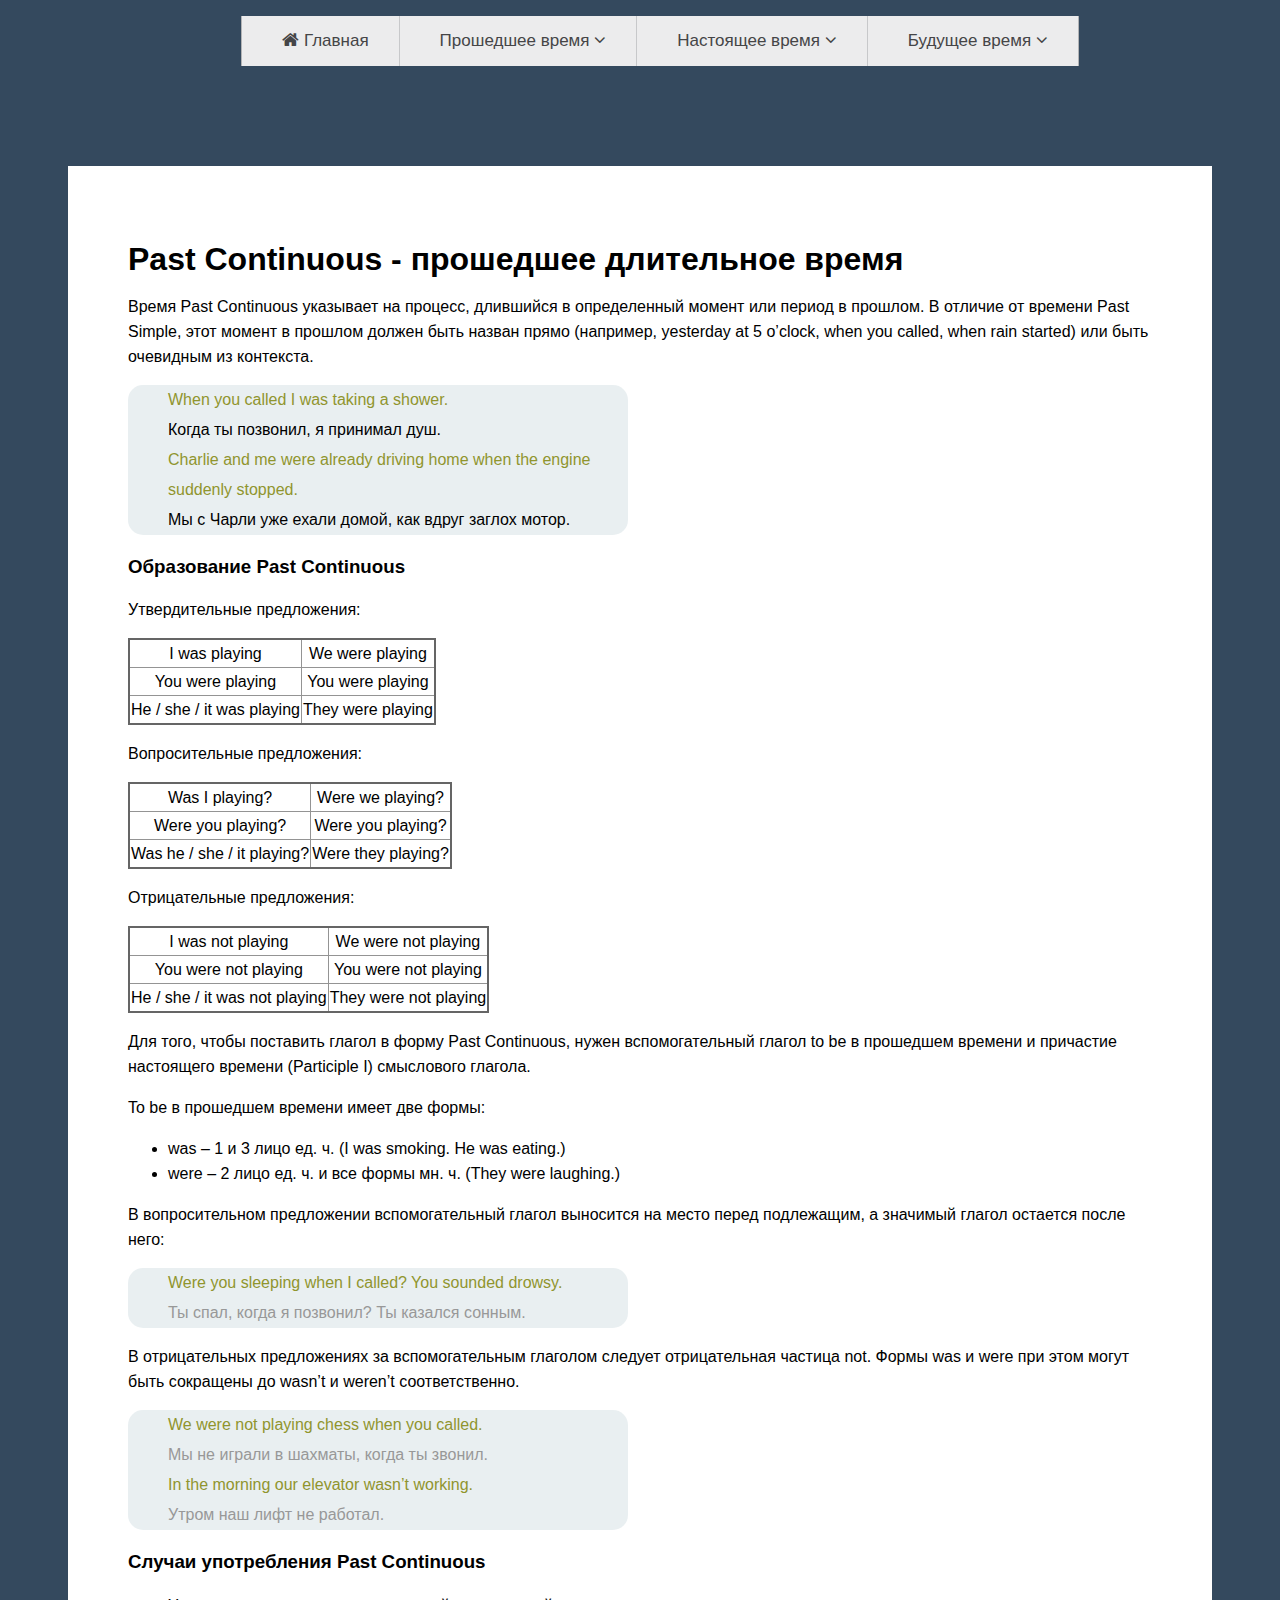
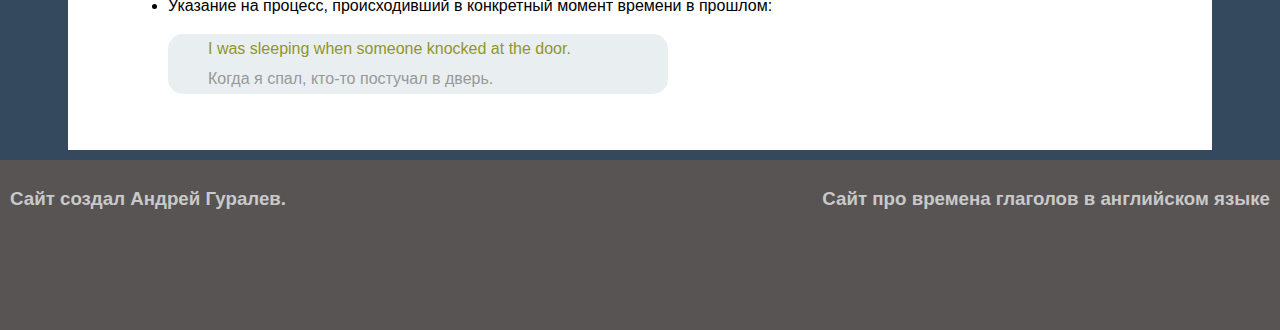
<file: past-c.html>
<!DOCTYPE html>
<html lang="ru" dir="ltr">
  <head>
    <meta charset="utf-8">
    <title>Времена глаглолов</title>
    <link rel="stylesheet" href="stylesheet/stylesheet.css">
    <link rel="stylesheet" href="https://cdnjs.cloudflare.com/ajax/libs/font-awesome/4.4.0/css/font-awesome.css">
</head>
<body>
  <header>
<!-- меню -->
  <nav class="menu">
    <ul>
      <li><a href="index.html"><i class="fa fa-home"></i> Главная</a></li>
      <li><a href="#">Прошедшее время <i class="fa fa-angle-down"></i></a>
        <ul>
          <li><a href="past-s.html">Простое(Simple)</a></li>
          <li><a href="past-c.html">Продолженое(Continuous)</a></li>
          <li><a href="past-p.html">Совершенное(Perfect)</a></li>
          <li><a href="past-pc.html">Совершенное продолженное время(Perfect Continuous)</a></li>
        </ul>
      </li>
      <li><a href="#">Настоящее время <i class="fa fa-angle-down"></i></a>
        <ul>
          <li><a href="present-s.html">Простое(Simple)</a></li>
          <li><a href="present-c.html">Продолженое(Continuous)</a></li>
          <li><a href="present-p.html">Совершенное(Perfect)</a></li>
          <li><a href="present-pc.html">Совершенное продолженное время(Perfect Continuous)</a></li>
        </ul>
      </li>
      <li><a href="#">Будущее время <i class="fa fa-angle-down"></i></a>
        <ul>
          <li><a href="future-s.html">Простое(Simple)</a></li>
          <li><a href="future-c.html">Продолженое(Continuous)</a></li>
          <li><a href="future-p.html">Совершенное(Perfect)</a></li>
          <li><a href="future-pc.html">Совершенное продолженное время(Perfect Continuous)</a></li>
        </ul>
      </li>
    </ul>
  </nav>
  <!-- Меню -->
</header>
<!-- Контент -->
<div class="content">
  <h1>Past Continuous - прошедшее длительное время</h1>
  <p>Время Past Continuous указывает на процесс, длившийся в определенный момент или период в прошлом. В отличие от времени Past Simple, этот момент в прошлом должен быть назван прямо (например, yesterday at 5 o’clock, when you called, when rain started) или быть очевидным из контекста.</p>
  <div class="ps-ul">
    <ul>
      <li>When you called I was taking a shower.</li>
      <span>Когда ты позвонил, я принимал душ.</span>
      <li>Charlie and me were already driving home when the engine suddenly stopped.</li>
      <span>Мы с Чарли уже ехали домой, как вдруг заглох мотор.</span>
    </ul>
  </div>
  <h3>Образование Past Continuous</h3>
  <p>Утвердительные предложения:</p>
  <table class="ps-table">
    <tr>
      <td>I was playing</td>
      <td>We were playing</td>
    </tr>
    <tr>
      <td>You were playing</td>
      <td>You were playing</td>
    </tr>
    <tr>
      <td>He / she / it was playing</td>
      <td>They were playing</td>
    </tr>
  </table>
  <p>Вопросительные предложения:</p>
  <table class="ps-table">
    <tr>
      <td>Was I playing?</td>
      <td>Were we playing?</td>
    </tr>
    <tr>
      <td>Were you playing?</td>
      <td>Were you playing?</td>
    </tr>
    <tr>
      <td>Was he / she / it playing?</td>
      <td>Were they playing?</td>
    </tr>
  </table>
  <p>Отрицательные предложения:</p>
  <table class="ps-table">
    <tr>
      <td>I was not playing</td>
      <td>We were not playing</td>
    </tr>
    <tr>
      <td>You were not playing</td>
      <td>You were not playing</td>
    </tr>
    <tr>
      <td>He / she / it was not playing</td>
      <td>They were not playing</td>
    </tr>
  </table>
  <p>Для того, чтобы поставить глагол в форму Past Continuous, нужен вспомогательный глагол to be в прошедшем времени и причастие настоящего времени (Participle I) смыслового глагола.</p>
  <p>To be в прошедшем времени имеет две формы:</p>
  <ul>
    <li>was – 1 и 3 лицо ед. ч. (I was smoking. He was eating.)</li>
    <li>were – 2 лицо ед. ч. и все формы мн. ч. (They were laughing.)</li>
  </ul>
   <p>В вопросительном предложении вспомогательный глагол выносится на место перед подлежащим, а значимый глагол остается после него:</p>
  <div class="ps-ul">
    <ul>
      <li>Were you sleeping when I called? You sounded drowsy.</li>
      <span class="translate">Ты спал, когда я позвонил? Ты казался сонным.</span>
    </ul>
  </div>
  <p>В отрицательных предложениях за вспомогательным глаголом следует отрицательная частица not. Формы was и were при этом могут быть сокращены до wasn’t и weren’t соответственно.</p>
  <div class="ps-ul">
    <ul>
      <li>We were not playing chess when you called.</li>
      <span class="translate">Мы не играли в шахматы, когда ты звонил.</span>
      <li>In the morning our elevator wasn’t working.</li>
      <span class="translate">Утром наш лифт не работал.</span>
    </ul>
  </div>
  <h3>Случаи употребления Past Continuous</h3>
  <ul>
     <li><p>Указание на процесс, происходивший в конкретный момент времени в прошлом:</p>
        <div class="ps-ul">
          <ul>
            <li>I was sleeping when someone knocked at the door.</li>
            <span class="translate"> Когда я спал, кто-то постучал в дверь.</span>
          </ul>
        </div>

     </li>
   </ul>
</div>
<!-- Контент -->
<!-- Футер -->
<footer>
  <h3 class="h123">Сайт создал Андрей Гуралев.</h3>
  <h3 class="h321">Сайт про времена глаголов в английском языке</h3>
</footer>
<!-- Футер -->
</body>
</html>
</file>
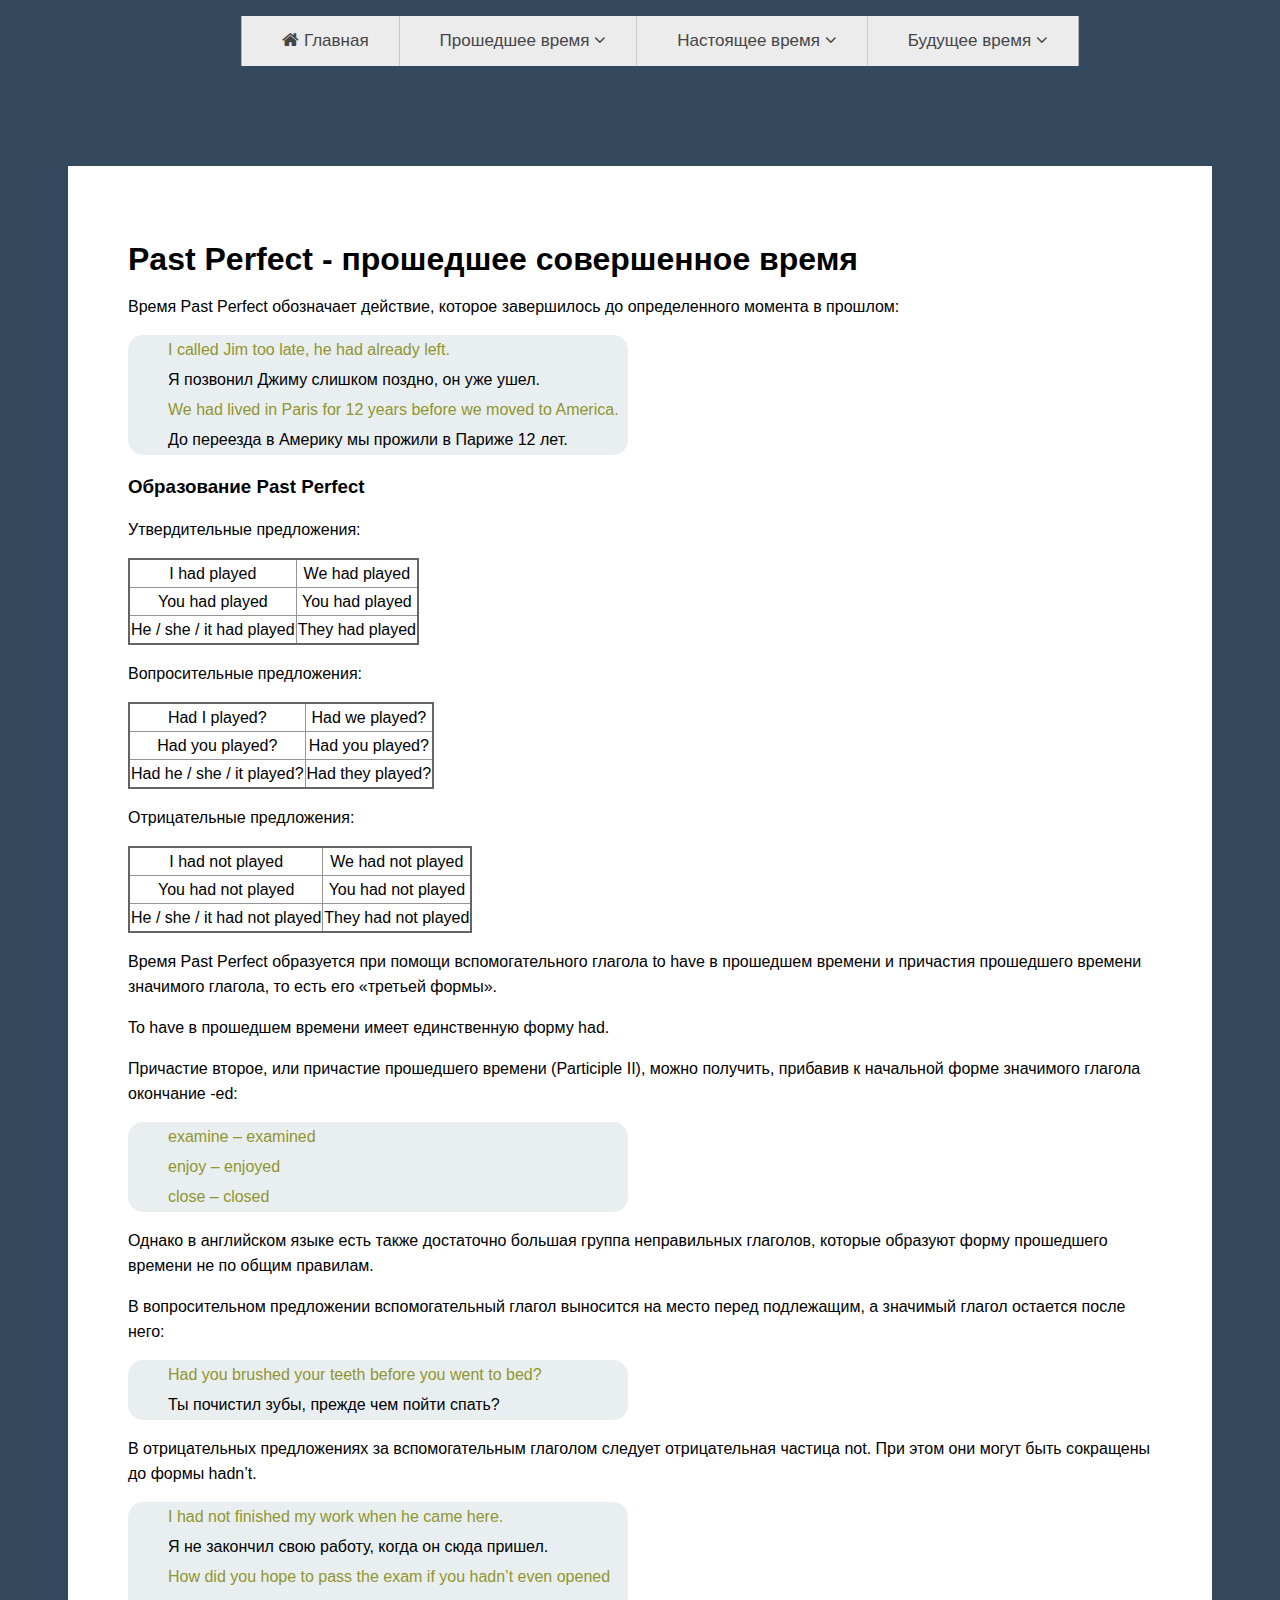
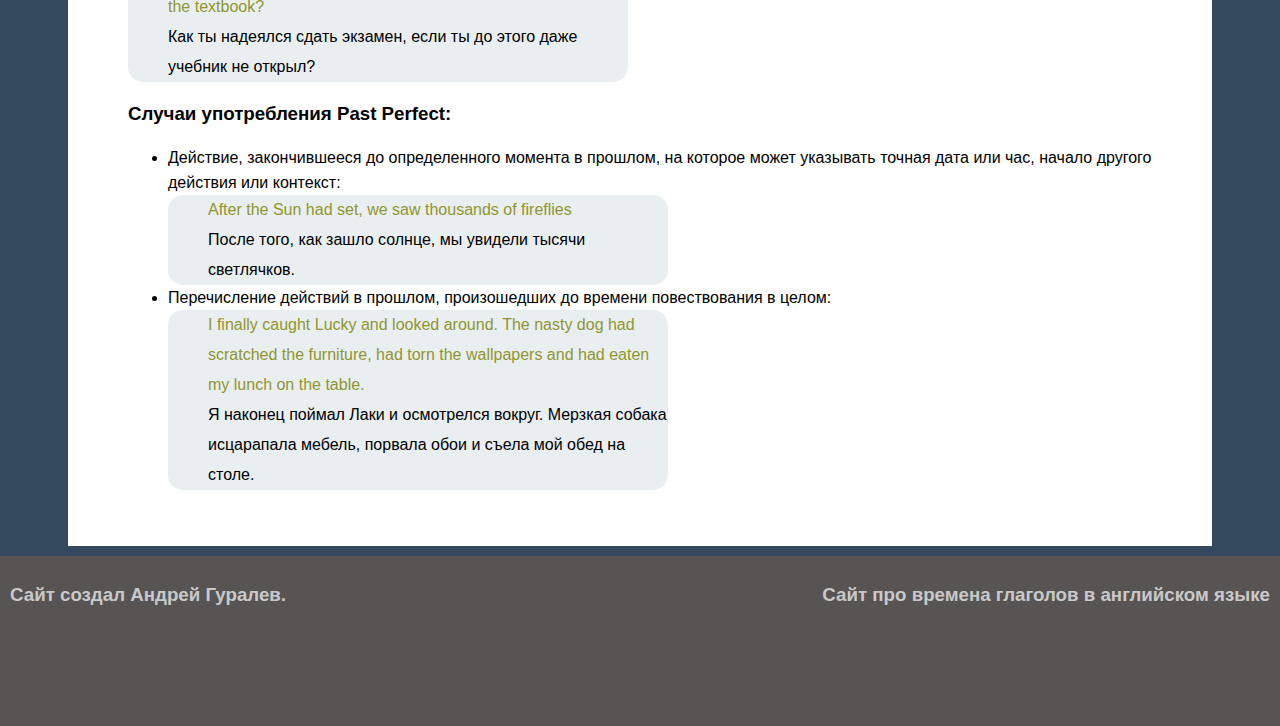
<file: past-p.html>
<!DOCTYPE html>
<html lang="ru" dir="ltr">
  <head>
    <meta charset="utf-8">
    <title>Времена глаглолов</title>
    <link rel="stylesheet" href="stylesheet/stylesheet.css">
    <link rel="stylesheet" href="https://cdnjs.cloudflare.com/ajax/libs/font-awesome/4.4.0/css/font-awesome.css">
</head>
<body>
  <header>
<!-- меню -->
  <nav class="menu">
    <ul>
      <li><a href="index.html"><i class="fa fa-home"></i> Главная</a></li>
      <li><a href="#">Прошедшее время <i class="fa fa-angle-down"></i></a>
        <ul>
          <li><a href="past-s.html">Простое(Simple)</a></li>
          <li><a href="past-c.html">Продолженое(Continuous)</a></li>
          <li><a href="past-p.html">Совершенное(Perfect)</a></li>
          <li><a href="past-pc.html">Совершенное продолженное время(Perfect Continuous)</a></li>
        </ul>
      </li>
      <li><a href="#">Настоящее время <i class="fa fa-angle-down"></i></a>
        <ul>
          <li><a href="present-s.html">Простое(Simple)</a></li>
          <li><a href="present-c.html">Продолженое(Continuous)</a></li>
          <li><a href="present-p.html">Совершенное(Perfect)</a></li>
          <li><a href="present-pc.html">Совершенное продолженное время(Perfect Continuous)</a></li>
        </ul>
      </li>
      <li><a href="#">Будущее время <i class="fa fa-angle-down"></i></a>
        <ul>
          <li><a href="future-s.html">Простое(Simple)</a></li>
          <li><a href="future-c.html">Продолженое(Continuous)</a></li>
          <li><a href="future-p.html">Совершенное(Perfect)</a></li>
          <li><a href="future-pc.html">Совершенное продолженное время(Perfect Continuous)</a></li>
        </ul>
      </li>
    </ul>
  </nav>
  <!-- Меню -->
</header>
<!-- Контент -->
<div class="content">
  <h1>Past Perfect - прошедшее совершенное время</h1>
<p>Время Past Perfect обозначает действие, которое завершилось до определенного момента в прошлом:</p>
<div class="ps-ul">
  <ul>
    <li>I called Jim too late, he had already left.</li>
    <span>Я позвонил Джиму слишком поздно, он уже ушел.</span>
    <li>We had lived in Paris for 12 years before we moved to America.</li>
    <span>До переезда в Америку мы прожили в Париже 12 лет.</span>
  </ul>
</div>
<h3>Образование Past Perfect</h3>
<p>Утвердительные предложения:</p>
  <table class="ps-table">
    <tr>
      <td>I had played</td>
      <td>We had played</td>
    </tr>
    <tr>
      <td>You had played</td>
      <td>You had played</td>
    </tr>
    <tr>
      <td>He / she / it had played</td>
      <td>They had played</td>
    </tr>
    </table>
<p>Вопросительные предложения:</p>
<table class="ps-table">
  <tr>
    <td>Had I played?</td>
    <td>Had we played?</td>
  </tr>
  <tr>
    <td>Had you played?</td>
    <td>Had you played?</td>
  </tr>
  <tr>
    <td>Had he / she / it played?</td>
    <td>Had they played?</td>
  </tr>
</table>
<p>Отрицательные предложения:</p>
<table class="ps-table">
  <tr>
    <td>I had not played</td>
    <td>We had not played</td>
  </tr>
  <tr>
    <td>You had not played</td>
    <td>You had not played</td>
  </tr>
  <tr>
    <td>He / she / it had not played</td>
    <td>They had not played</td>
  </tr>
</table>
<p>Время Past Perfect образуется при помощи вспомогательного глагола to have в прошедшем времени и причастия прошедшего времени значимого глагола, то есть его «третьей формы».</p>
<p>To have в прошедшем времени имеет единственную форму had.</p>
<p>Причастие второе, или причастие прошедшего времени (Participle II), можно получить, прибавив к начальной форме значимого глагола окончание -ed:</p>
<div class="ps-ul">
  <ul>
    <li>examine – examined</li>
    <li>enjoy – enjoyed</li>
    <li>close – closed</li>
  </ul>
</div>
<p>Однако в английском языке есть также достаточно большая группа неправильных глаголов, которые образуют форму прошедшего времени не по общим правилам.</p>
<p>В вопросительном предложении вспомогательный глагол выносится на место перед подлежащим, а значимый глагол остается после него:</p>
<div class="ps-ul">
  <ul>
    <li>Had you brushed your teeth before you went to bed?</li>
    <span>Ты почистил зубы, прежде чем пойти спать?</span>
  </ul>
</div>
<p>В отрицательных предложениях за вспомогательным глаголом следует отрицательная частица not. При этом они могут быть сокращены до формы hadn’t.</p>
<div class="ps-ul">
  <ul>
    <li>I had not finished my work when he came here.</li>
    <span>Я не закончил свою работу, когда он сюда пришел.</span>
    <li>How did you hope to pass the exam if you hadn’t even opened the textbook?</li>
    <span>Как ты надеялся сдать экзамен, если ты до этого даже учебник не открыл?</span>
  </ul>
</div>
<h3>Случаи употребления Past Perfect:</h3>
<ul>
  <li>Действие, закончившееся до определенного момента в прошлом, на которое может указывать точная дата или час, начало другого действия или контекст:</li>
  <li class="ps-ul">
    <ul>
      <li>After the Sun had set, we saw thousands of fireflies</li>
      <span>После того, как зашло солнце, мы увидели тысячи светлячков.</span>
    </ul>
  </li>
  <li>Перечисление действий в прошлом, произошедших до времени повествования в целом:</li>
  <li class="ps-ul">
    <ul>
      <li>I finally caught Lucky and looked around. The nasty dog had scratched the furniture, had torn the wallpapers and had eaten my lunch on the table.</li>
      <span>Я наконец поймал Лаки и осмотрелся вокруг. Мерзкая собака исцарапала мебель, порвала обои и съела мой обед на столе.</span>
    </ul>
  </li>
</ul>
</div>
<!-- Контент -->
<!-- Футер -->
<footer>
  <h3 class="h123">Сайт создал Андрей Гуралев.</h3>
  <h3 class="h321">Сайт про времена глаголов в английском языке</h3>
</footer>
<!-- Футер -->
</body>
</html>
</file>
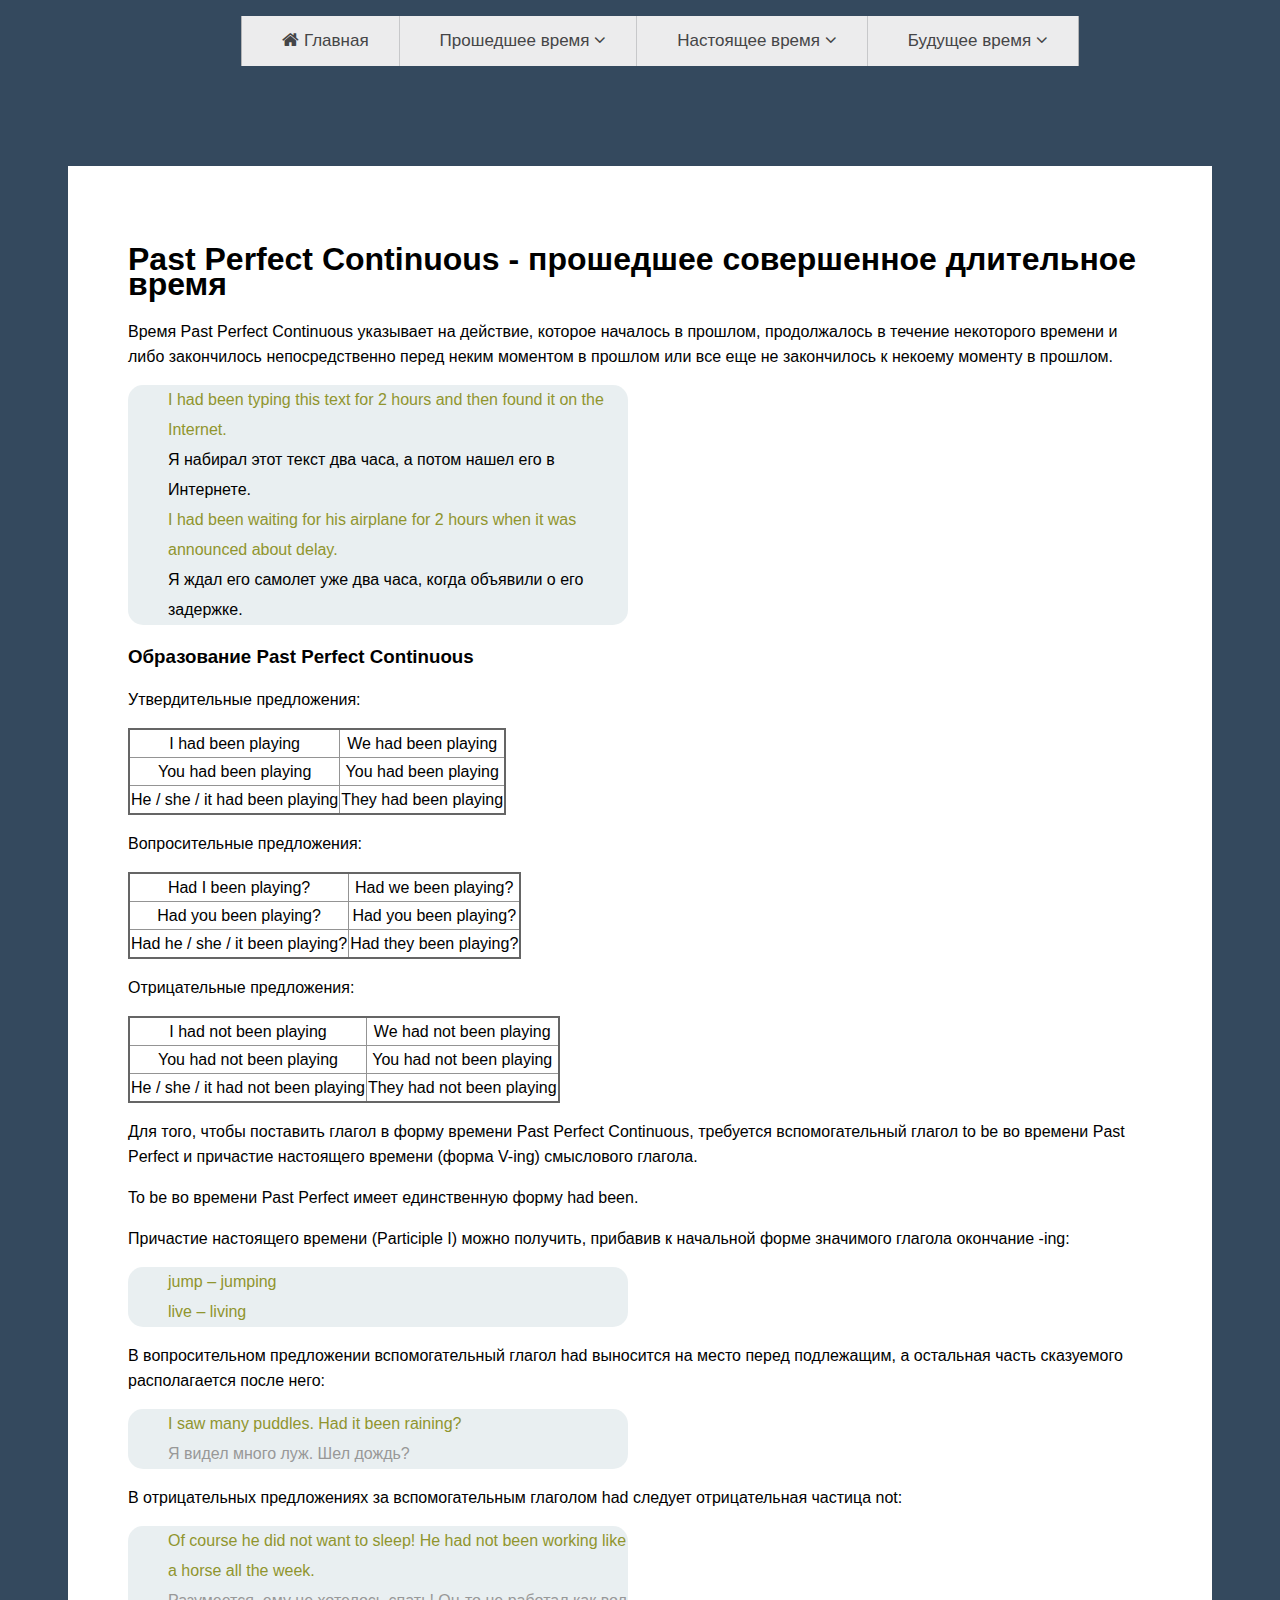
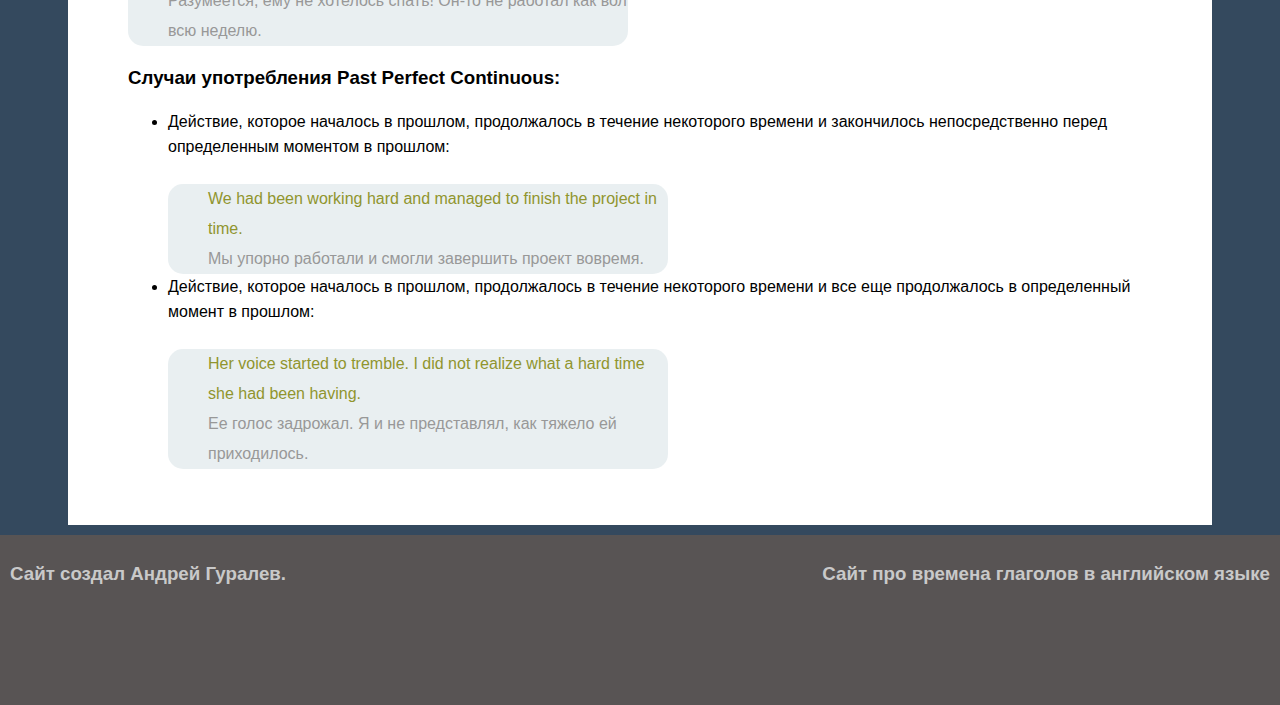
<file: past-pc.html>
<!DOCTYPE html>
<html lang="ru" dir="ltr">
  <head>
    <meta charset="utf-8">
    <title>Времена глаглолов</title>
    <link rel="stylesheet" href="stylesheet/stylesheet.css">
    <link rel="stylesheet" href="https://cdnjs.cloudflare.com/ajax/libs/font-awesome/4.4.0/css/font-awesome.css">
</head>
<body>
  <header>
<!-- меню -->
  <nav class="menu">
    <ul>
      <li><a href="index.html"><i class="fa fa-home"></i> Главная</a></li>
      <li><a href="#">Прошедшее время <i class="fa fa-angle-down"></i></a>
        <ul>
          <li><a href="past-s.html">Простое(Simple)</a></li>
          <li><a href="past-c.html">Продолженое(Continuous)</a></li>
          <li><a href="past-p.html">Совершенное(Perfect)</a></li>
          <li><a href="past-pc.html">Совершенное продолженное время(Perfect Continuous)</a></li>
        </ul>
      </li>
      <li><a href="#">Настоящее время <i class="fa fa-angle-down"></i></a>
        <ul>
          <li><a href="present-s.html">Простое(Simple)</a></li>
          <li><a href="present-c.html">Продолженое(Continuous)</a></li>
          <li><a href="present-p.html">Совершенное(Perfect)</a></li>
          <li><a href="present-pc.html">Совершенное продолженное время(Perfect Continuous)</a></li>
        </ul>
      </li>
      <li><a href="#">Будущее время <i class="fa fa-angle-down"></i></a>
        <ul>
          <li><a href="future-s.html">Простое(Simple)</a></li>
          <li><a href="future-c.html">Продолженое(Continuous)</a></li>
          <li><a href="future-p.html">Совершенное(Perfect)</a></li>
          <li><a href="future-pc.html">Совершенное продолженное время(Perfect Continuous)</a></li>
        </ul>
      </li>
    </ul>
  </nav>
  <!-- Меню -->
</header>
<!-- Контент -->
<div class="content">
  <h1>Past Perfect Continuous - прошедшее совершенное длительное время</h1>
  <p>Время Past Perfect Continuous указывает на действие, которое началось в прошлом, продолжалось в течение некоторого времени и либо закончилось непосредственно перед неким моментом в прошлом или все еще не закончилось к некоему моменту в прошлом.</p>
  <div class="ps-ul">
    <ul>
      <li>I had been typing this text for 2 hours and then found it on the Internet.</li>
      <span>Я набирал этот текст два часа, а потом нашел его в Интернете.</span>
      <li>I had been waiting for his airplane for 2 hours when it was announced about delay.</li>
      <span>Я ждал его самолет уже два часа, когда объявили о его задержке.</span>
    </ul>
  </div>




  <h3>Образование Past Perfect Continuous</h3>
  <p>Утвердительные предложения:</p>
  <table class="ps-table">
    <tr>
      <td>I had been playing</td>
      <td>We had been playing</td>
    </tr>
    <tr>
      <td>You had been playing</td>
      <td>You had been playing</td>
    </tr>
    <tr>
      <td>He / she / it had been playing</td>
      <td>They had been playing</td>
    </tr>
  </table>
  <p>Вопросительные предложения:</p>
  <table class="ps-table">
    <tr>
      <td>Had I been playing?</td>
      <td>Had we been playing?</td>
    </tr>
    <tr>
      <td>Had you been playing?</td>
      <td>Had you been playing?</td>
    </tr>
    <tr>
      <td>Had he / she / it been playing?</td>
      <td>Had they been playing?</td>
    </tr>
  </table>
  <p>Отрицательные предложения:</p>
  <table class="ps-table">
    <tr>
      <td>I had not been playing</td>
      <td>We had not been playing</td>
    </tr>
    <tr>
      <td>You had not been playing</td>
      <td>You had not been playing</td>
    </tr>
    <tr>
      <td>He / she / it had not been playing</td>
      <td>They had not been playing</td>
    </tr>
  </table>
  <p>Для того, чтобы поставить глагол в форму времени Past Perfect Continuous, требуется вспомогательный глагол to be во времени Past Perfect и причастие настоящего времени (форма V-ing) смыслового глагола.</p>

  <p>To be во времени Past Perfect имеет единственную форму had been.</p>

  <p>Причастие настоящего времени (Participle I) можно получить, прибавив к начальной форме значимого глагола окончание -ing:</p>
  <div class="ps-ul">
    <ul>
      <li>jump – jumping</li>
      <li>live – living</li>
    </ul>
  </div>
  <p>В вопросительном предложении вспомогательный глагол had выносится на место перед подлежащим, а остальная часть сказуемого располагается после него:</p>
  <div class="ps-ul">
    <ul>
      <li>I saw many puddles. Had it been raining?</li>
      <span class="translate">Я видел много луж. Шел дождь?</span>
    </ul>
  </div>
  <p>В отрицательных предложениях за вспомогательным глаголом had следует отрицательная частица not:</p>
  <div class="ps-ul">
    <ul>
      <li>Of course he did not want to sleep! He had not been working like a horse all the week.</li>
      <span class="translate">Разумеется, ему не хотелось спать! Он-то не работал как вол всю неделю.</span>
    </ul>
  </div>
  <h3>Случаи употребления Past Perfect Continuous:</h3>
  <ul>
    <li>Действие, которое началось в прошлом, продолжалось в течение некоторого времени и закончилось непосредственно перед определенным моментом в прошлом:</li><br>
    <div class="ps-ul">
      <ul>
        <li>We had been working hard and managed to finish the project in time.</li>
        <span class="translate">Мы упорно работали и смогли завершить проект вовремя.</span>
      </ul>
    </div>
    <li>Действие, которое началось в прошлом, продолжалось в течение некоторого времени и все еще продолжалось в определенный момент в прошлом:</li><br>
      <li class="ps-ul">
        <ul>
          <li>Her voice started to tremble. I did not realize what a hard time she had been having.</li>
          <span class="translate">Ее голос задрожал. Я и не представлял, как тяжело ей приходилось.</span>
        </ul>
      </li>
  </ul>
</div>
<!-- Контент -->
<!-- Футер -->
<footer>
  <h3 class="h123">Сайт создал Андрей Гуралев.</h3>
  <h3 class="h321">Сайт про времена глаголов в английском языке</h3>
</footer>
<!-- Футер -->
</body>
</html>
</file>
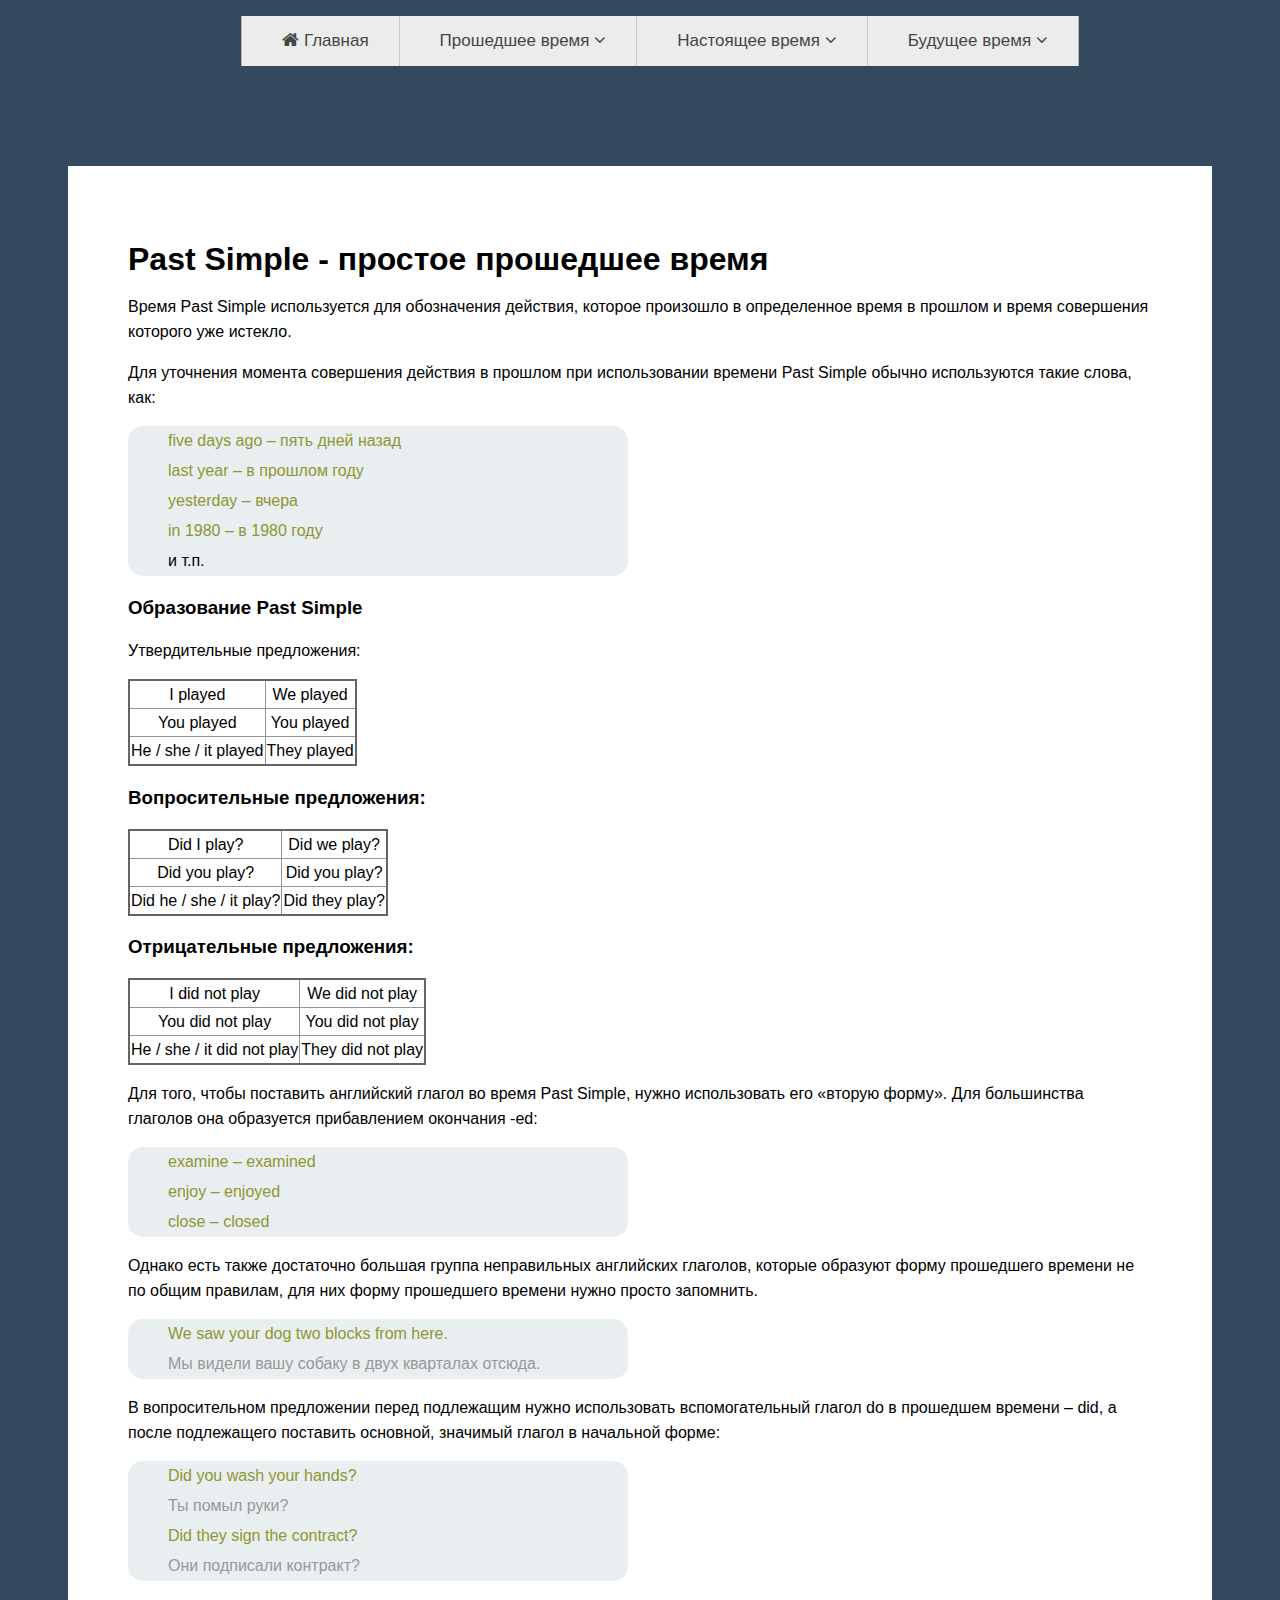
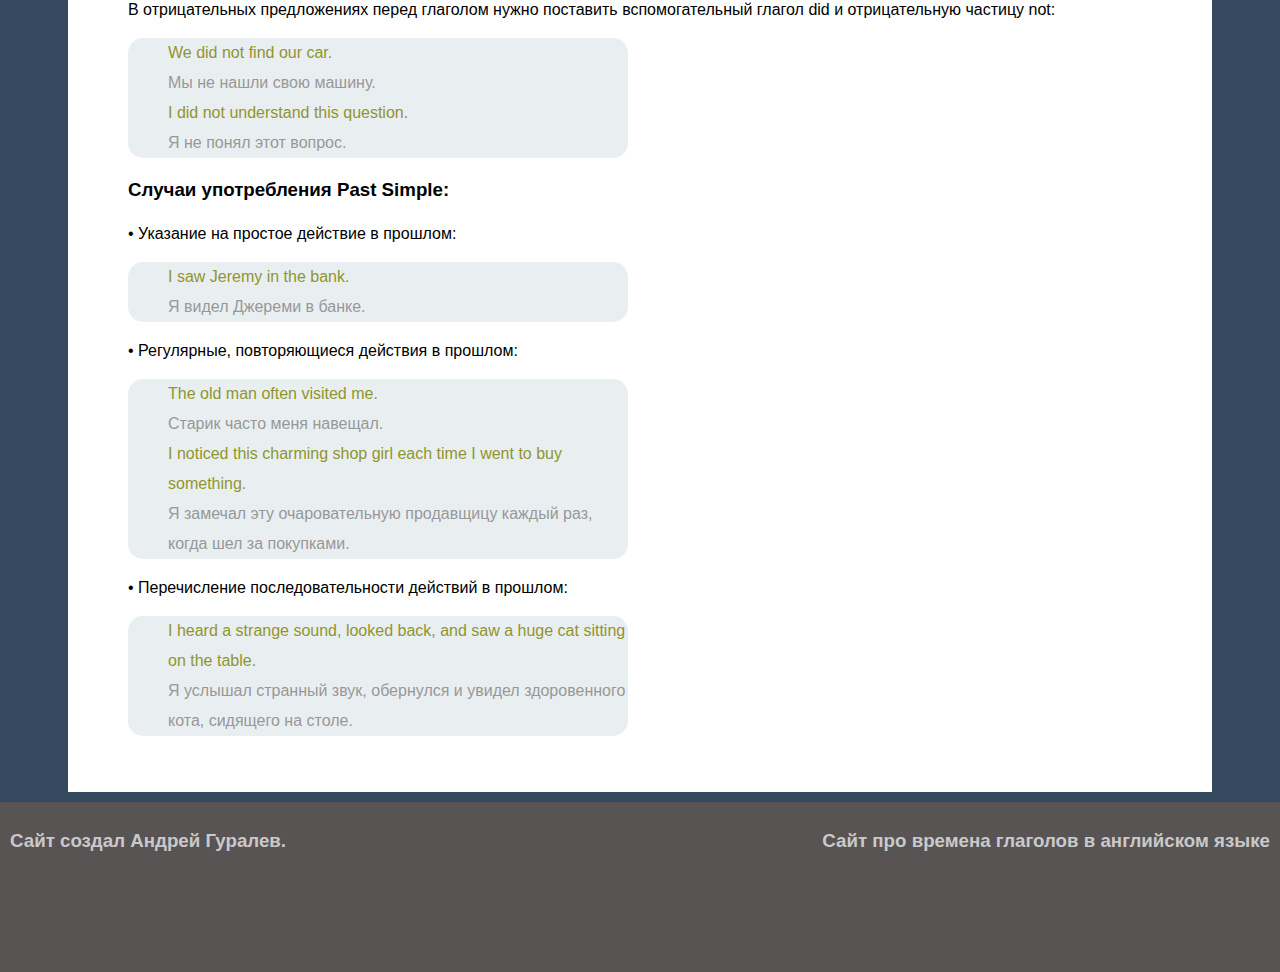
<file: past-s.html>
<!DOCTYPE html>
<html lang="ru" dir="ltr">
  <head>
    <meta charset="utf-8">
    <title>Времена глаглолов</title>
    <link rel="stylesheet" href="stylesheet/stylesheet.css">
    <link rel="stylesheet" href="https://cdnjs.cloudflare.com/ajax/libs/font-awesome/4.4.0/css/font-awesome.css">
</head>
<body>
  <header>
<!-- меню -->
  <nav class="menu">
    <ul>
      <li><a href="index.html"><i class="fa fa-home"></i> Главная</a></li>
      <li><a href="#">Прошедшее время <i class="fa fa-angle-down"></i></a>
        <ul>
          <li><a href="past-s.html">Простое(Simple)</a></li>
          <li><a href="past-c.html">Продолженое(Continuous)</a></li>
          <li><a href="past-p.html">Совершенное(Perfect)</a></li>
          <li><a href="past-pc.html">Совершенное продолженное время(Perfect Continuous)</a></li>
        </ul>
      </li>
      <li><a href="#">Настоящее время <i class="fa fa-angle-down"></i></a>
        <ul>
          <li><a href="present-s.html">Простое(Simple)</a></li>
          <li><a href="present-c.html">Продолженое(Continuous)</a></li>
          <li><a href="present-p.html">Совершенное(Perfect)</a></li>
          <li><a href="present-pc.html">Совершенное продолженное время(Perfect Continuous)</a></li>
        </ul>
      </li>
      <li><a href="#">Будущее время <i class="fa fa-angle-down"></i></a>
        <ul>
          <li><a href="future-s.html">Простое(Simple)</a></li>
          <li><a href="future-c.html">Продолженое(Continuous)</a></li>
          <li><a href="future-p.html">Совершенное(Perfect)</a></li>
          <li><a href="future-pc.html">Совершенное продолженное время(Perfect Continuous)</a></li>
        </ul>
      </li>
    </ul>
  </nav>
  <!-- Меню -->
</header>
<!-- Контент -->
<div class="content">
  <h1>Past Simple - простое прошедшее время</h1>
  <p>Время Past Simple используется для обозначения действия, которое произошло в определенное время в прошлом и время совершения которого уже истекло.</p>
  <p>Для уточнения момента совершения действия в прошлом при использовании времени Past Simple обычно используются такие слова, как:<p>
  <div class="ps-ul">
    <ul>
      <li>five days ago – <span>пять дней назад</span></li>
      <li>last year – <span>в прошлом году</span></li>
      <li>yesterday – <span>вчера</span></li>
      <li>in 1980 – <span>в 1980 году</span></li>
      <span>и т.п.</span>
    </ul>
  </div>
  <h3>Образование Past Simple</h3>
  <p>Утвердительные предложения:</p>
  <table class="ps-table">
    <tr>
      <td>I played</td>
	    <td>We played</td>
    </tr>
    <tr>
      <td>You played</td>
      <td>You played</td>
    </tr>
    <tr>
      <td>He / she / it played</td>
      <td>They played</td>
  </table>
  <h3>Вопросительные предложения:</h3>
  <table class="ps-table">
    <tr>
      <td>Did I play?</td>
      <td>Did we play?</td>
    </tr>
    <tr>
      <td>Did you play?</td>
      <td>Did you play?</td>
    </tr>
    <tr>
      <td>Did he / she / it play?</td>
      <td>Did they play?</td>
    </tr>
  </table>
  <h3>Отрицательные предложения:</h3>
  <table class="ps-table">
    <tr>
      <td>I did not play</td>
      <td>We did not play</td>
    </tr>
    <tr>
      <td>You did not play</td>
      <td>You did not play</td>
    </tr>
    <tr>
      <td>He / she / it did not play</td>
      <td>They did not play</td>
    </tr>
  </table>
  <p>Для того, чтобы поставить английский глагол во время Past Simple, нужно использовать его «вторую форму». Для большинства глаголов она образуется прибавлением окончания -ed:</p>
  <div class="ps-ul">
    <ul>
      <li>examine – examined</li>
      <li>enjoy – enjoyed</li>
      <li>close – closed</li>
    </ul>
  </div>
  <p>Однако есть также достаточно большая группа неправильных английских глаголов, которые образуют форму прошедшего времени не по общим правилам, для них форму прошедшего времени нужно просто запомнить.</p>
  <div class="ps-ul">
    <ul>
      <li>We saw your dog two blocks from here.</li>
      <span class="translate">Мы видели вашу собаку в двух кварталах отсюда.</span>
    </ul>
  </div>
  <p>В вопросительном предложении перед подлежащим нужно использовать вспомогательный глагол do в прошедшем времени – did, а после подлежащего поставить основной, значимый глагол в начальной форме:</p>
  <div class="ps-ul">
    <ul>
      <li>Did you wash your hands?</li>
      <span class="translate">Ты помыл руки?</span>
      <li>Did they sign the contract?</li>
      <span class="translate">Они подписали контракт?</span>
    </ul>
  </div>
  <p>В отрицательных предложениях перед глаголом нужно поставить вспомогательный глагол did и отрицательную частицу not:</p>
  <div class="ps-ul">
    <ul>
      <li>We did not find our car.</li>
      <span class="translate">Мы не нашли свою машину.</span>
      <li>I did not understand this question.</li>
      <span class="translate">Я не понял этот вопрос.</span>
    </ul>
  </div>
  <h3>Случаи употребления Past Simple:</h3>

      <p>•	Указание на простое действие в прошлом:</p>
      <div class="ps-ul">
        <ul>
          <li>I saw Jeremy in the bank.</li>
          <span class="translate">Я видел Джереми в банке.</span>
        </ul>
      </div>
      <p>•	Регулярные, повторяющиеся действия в прошлом:</p>
      <div class="ps-ul">
        <ul>
          <li>The old man often visited me.</li>
          <span class="translate">Старик часто меня навещал.</span>
          <li>I noticed this charming shop girl each time I went to buy something.</li>
          <span class="translate">Я замечал эту очаровательную продавщицу каждый раз, когда шел за покупками.</span>
        </ul>
      </div>
      <p>•	Перечисление последовательности действий в прошлом:</p>
      <div class="ps-ul">
        <ul>
          <li>I heard a strange sound, looked back, and saw a huge cat sitting on the table.</li>
          <span class="translate">Я услышал странный звук, обернулся и увидел здоровенного кота, сидящего на столе.</span>
        </ul>
      </div>
  </div>
<!-- Контент -->
<!-- Футер -->
  <footer>
    <h3 class="h123">Сайт создал Андрей Гуралев.</h3>
    <h3 class="h321">Сайт про времена глаголов в английском языке</h3>
  </footer>
<!-- Футер -->
</body>
</html>
</file>
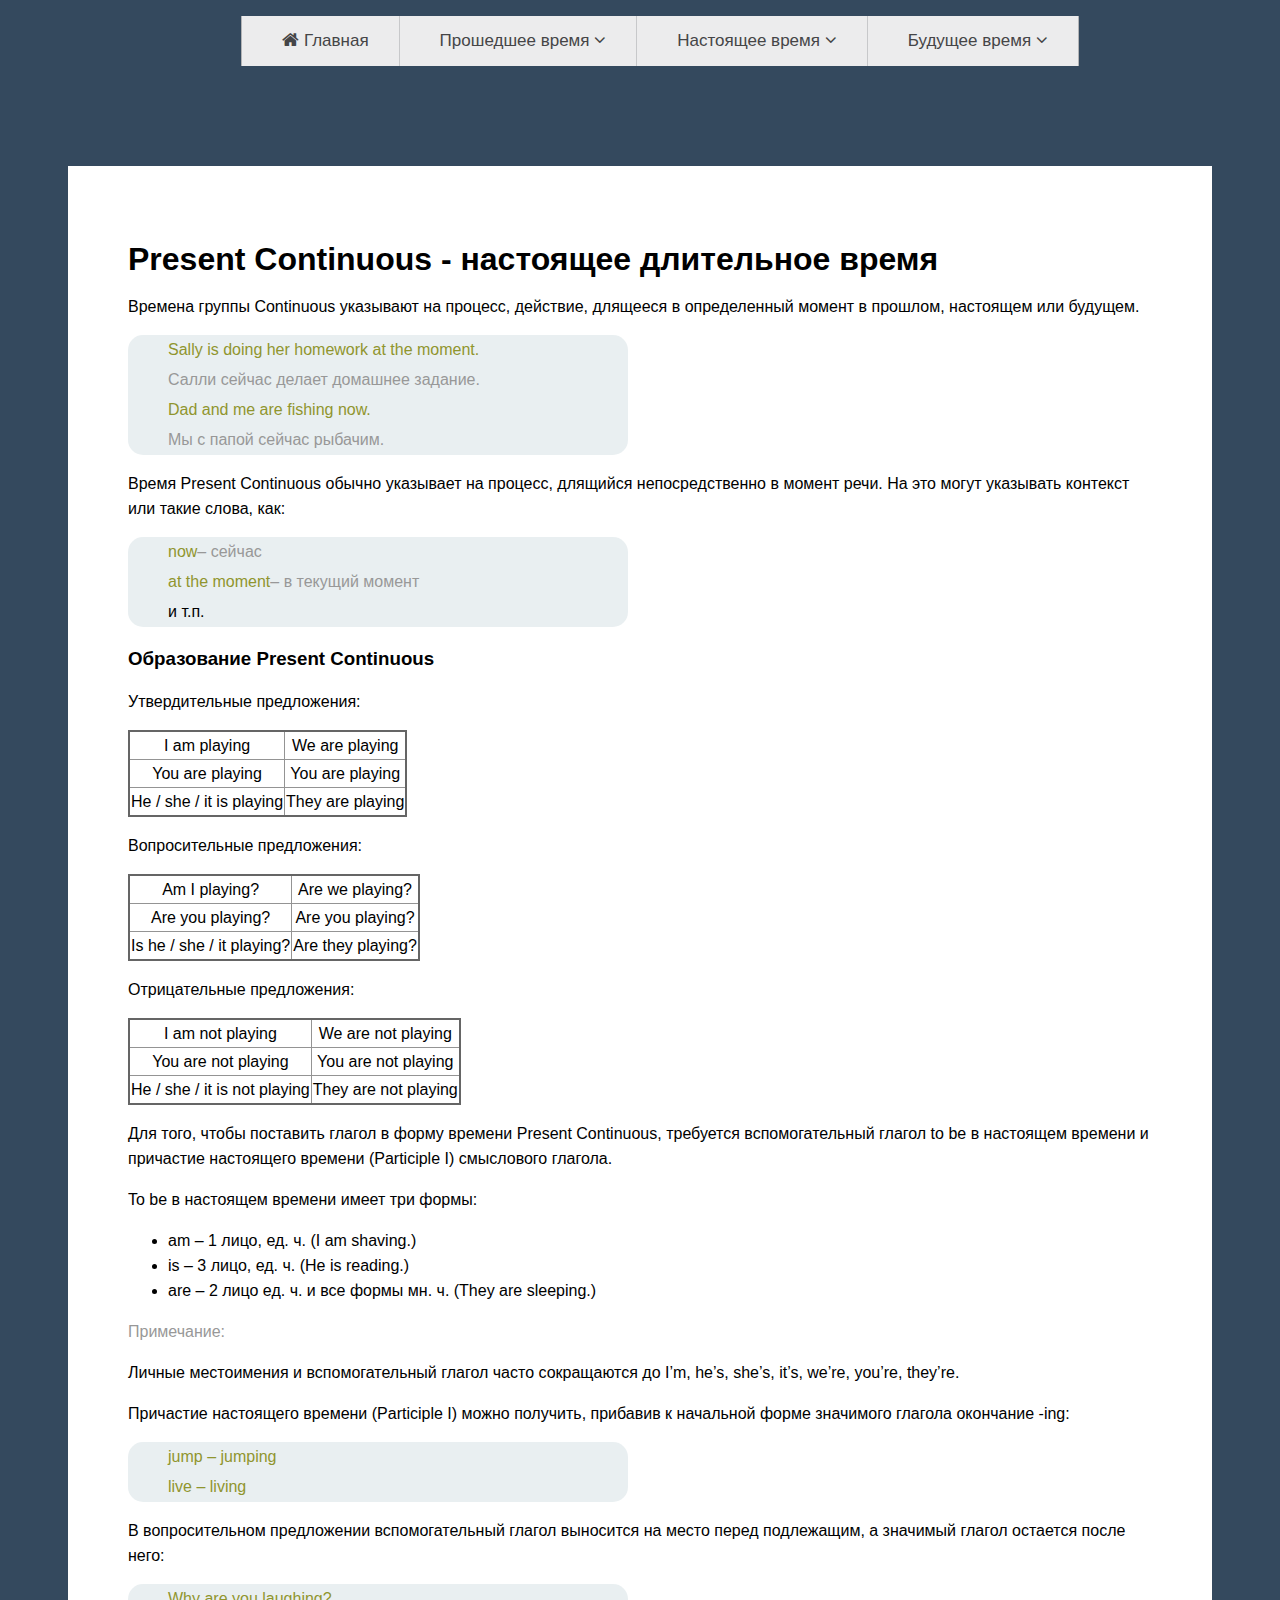
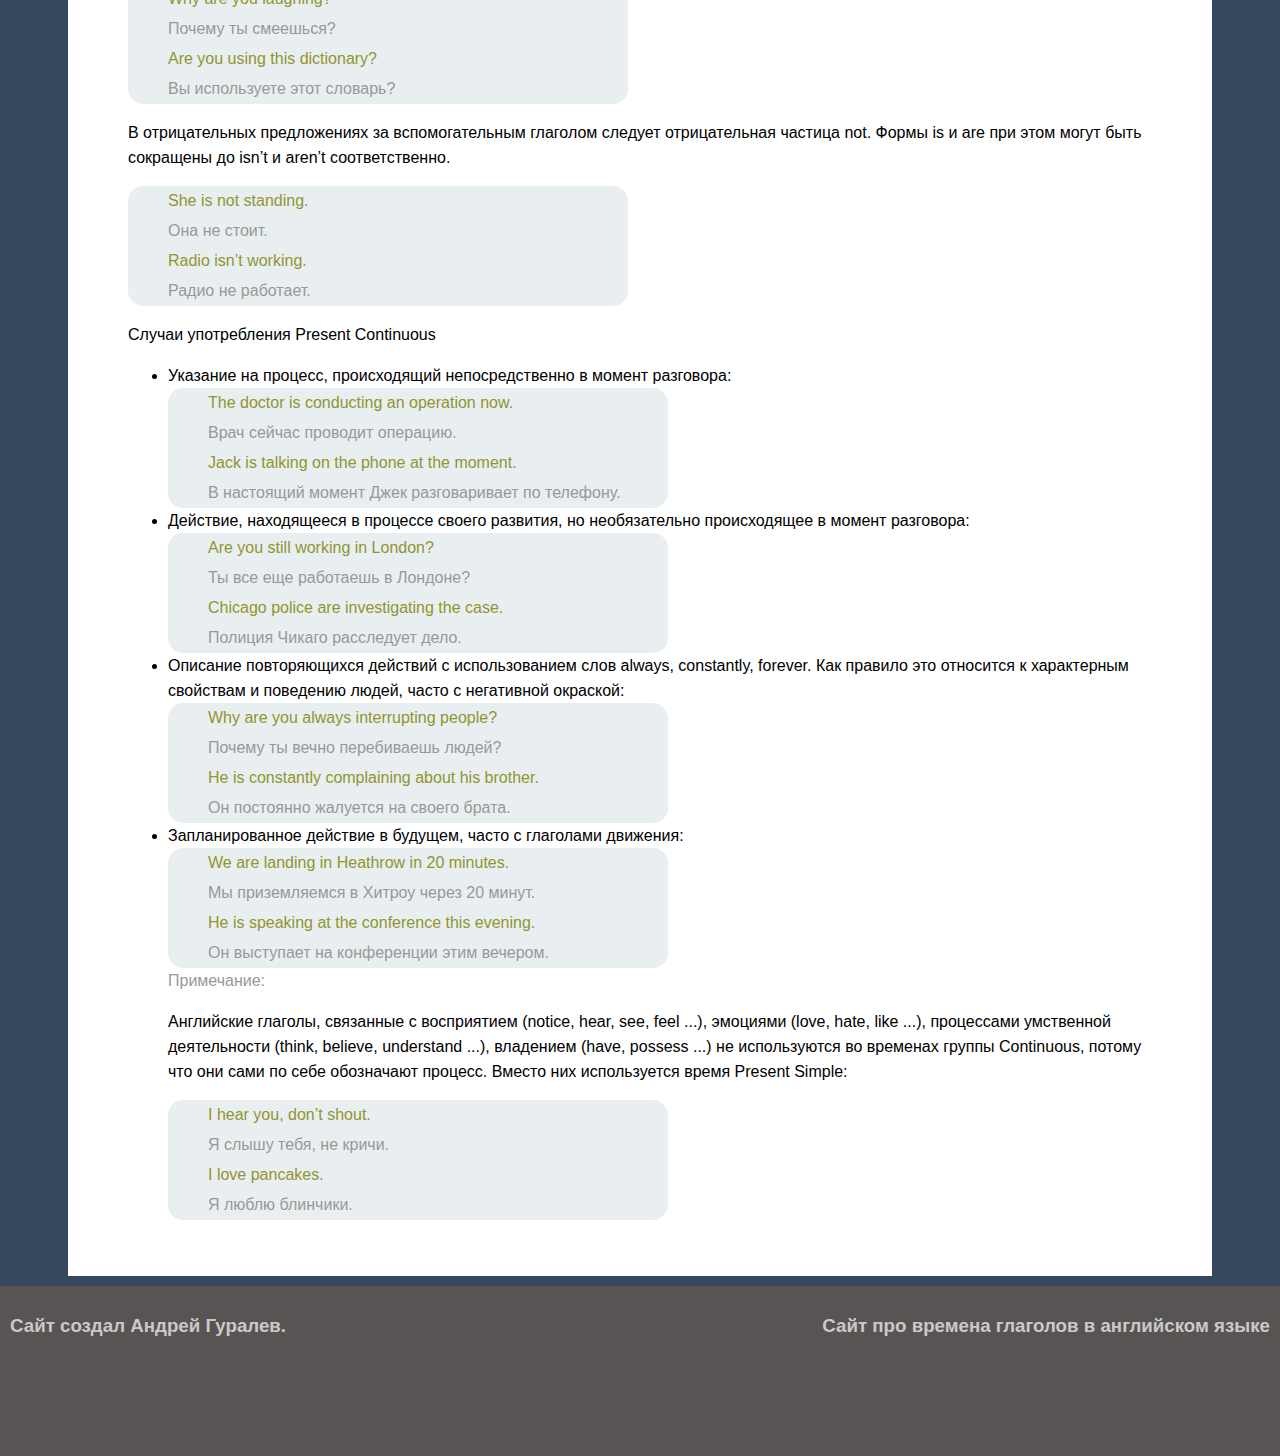
<file: present-c.html>
<!DOCTYPE html>
<html lang="ru" dir="ltr">
  <head>
    <meta charset="utf-8">
    <title>Времена глаглолов</title>
    <link rel="stylesheet" href="stylesheet/stylesheet.css">
    <link rel="stylesheet" href="https://cdnjs.cloudflare.com/ajax/libs/font-awesome/4.4.0/css/font-awesome.css">
</head>
<body>
  <header>
<!-- меню -->
  <nav class="menu">
    <ul>
      <li><a href="index.html"><i class="fa fa-home"></i> Главная</a></li>
      <li><a href="#">Прошедшее время <i class="fa fa-angle-down"></i></a>
        <ul>
          <li><a href="past-s.html">Простое(Simple)</a></li>
          <li><a href="past-c.html">Продолженое(Continuous)</a></li>
          <li><a href="past-p.html">Совершенное(Perfect)</a></li>
          <li><a href="past-pc.html">Совершенное продолженное время(Perfect Continuous)</a></li>
        </ul>
      </li>
      <li><a href="#">Настоящее время <i class="fa fa-angle-down"></i></a>
        <ul>
          <li><a href="present-s.html">Простое(Simple)</a></li>
          <li><a href="present-c.html">Продолженое(Continuous)</a></li>
          <li><a href="present-p.html">Совершенное(Perfect)</a></li>
          <li><a href="present-pc.html">Совершенное продолженное время(Perfect Continuous)</a></li>
        </ul>
      </li>
      <li><a href="#">Будущее время <i class="fa fa-angle-down"></i></a>
        <ul>
          <li><a href="future-s.html">Простое(Simple)</a></li>
          <li><a href="future-c.html">Продолженое(Continuous)</a></li>
          <li><a href="future-p.html">Совершенное(Perfect)</a></li>
          <li><a href="future-pc.html">Совершенное продолженное время(Perfect Continuous)</a></li>
        </ul>
      </li>
    </ul>
  </nav>
  <!-- Меню -->
</header>
<!-- Контент -->
<div class="content">
  <h1>Present Continuous - настоящее длительное время</h1>
  <p>Времена группы Continuous указывают на процесс, действие, длящееся в определенный момент в прошлом, настоящем или будущем.</p>
  <div class="ps-ul">
    <ul>
      <li>Sally is doing her homework at the moment.</li>
      <span class="translate">Салли сейчас делает домашнее задание.</span>
      <li>Dad and me are fishing now.</li>
      <span class="translate">Мы с папой сейчас рыбачим.</span>
    </ul>
  </div>
  <p>Время Present Continuous обычно указывает на процесс, длящийся непосредственно в момент речи. На это могут указывать контекст или такие слова, как:</p>
 <div class="ps-ul">
   <ul>
     <li>now<span class="translate">– сейчас</span></li>
     <li>at the moment<span class="translate">– в текущий момент</span></li>
     <span>и т.п.</span>
   </ul>
 </div>
  <h3>Образование Present Continuous</h3>
  <p>Утвердительные предложения:<p>
  <table class="ps-table">
    <tr>
      <td>I am playing</td>
      <td>We are playing</td>
    </tr>
    <tr>
      <td>You are playing</td>
      <td>You are playing</td>
    </tr>
    <tr>
      <td>He / she / it is playing</td>
      <td>They are playing</td>
    </tr>
  </table>
  <p>Вопросительные предложения:</p>
  <table class="ps-table">
    <tr>
      <td>Am I playing?</td>
      <td>Are we playing?</td>
    </tr>
    <tr>
      <td>Are you playing?</td>
      <td>Are you playing?</td>
    </tr>
    <tr>
      <td>Is he / she / it playing?</td>
      <td>Are they playing?</td>
    </tr>
  </table>
  <p>Отрицательные предложения:</p>
  <table class="ps-table">
    <tr>
      <td>I am not playing</td>
      <td>We are not playing</td>
    </tr>
    <tr>
      <td>You are not playing</td>
      <td>You are not playing</td>
    </tr>
    <tr>
      <td>He / she / it is not playing</td>
      <td>They are not playing</td>
    </tr>
  </table>
  <p>Для того, чтобы поставить глагол в форму времени Present Continuous, требуется вспомогательный глагол to be в настоящем времени и причастие настоящего времени (Participle I) смыслового глагола.</p>
  <p>To be в настоящем времени имеет три формы:</p>
  <ul>
    <li>am – 1 лицо, ед. ч. (I am shaving.)</li>
    <li>is – 3 лицо, ед. ч. (He is  reading.)</li>
    <li>are – 2 лицо ед. ч. и все формы мн. ч. (They are sleeping.)</li>
  </ul>
  <span class="translate">Примечание:</span>
  <p>Личные местоимения и вспомогательный глагол часто сокращаются до I’m, he’s, she’s, it’s, we’re, you’re, they’re.</p>
  <p>Причастие настоящего времени (Participle I) можно получить, прибавив к начальной форме значимого глагола окончание -ing:</p>
  <div class="ps-ul">
    <ul>
      <li>jump – jumping</li>
      <li>live – living</li>
    </ul>
  </div>
  <p>В вопросительном предложении вспомогательный глагол выносится на место перед подлежащим, а значимый глагол остается после него:</p>
  <div class="ps-ul">
    <ul>
      <li>Why are you laughing?</li>
      <span class="translate">Почему ты смеешься?</span>
      <li>Are you using this dictionary?</li>
      <span class="translate">Вы используете этот словарь?</span>
    </ul>
  </div>
  <p>В отрицательных предложениях за вспомогательным глаголом следует отрицательная частица not. Формы is и are при этом могут быть сокращены до isn’t и aren’t соответственно.</p>
  <div class="ps-ul">
    <ul>
      <li>She is not standing.</li>
      <span class="translate">Она не стоит.</span>
      <li>Radio isn’t working.</li>
      <span class="translate">Радио не работает.</span>
    </ul>
  </div>
  <p>Случаи употребления Present Continuous</p>
  <ul>
    <li>Указание на процесс, происходящий непосредственно в момент разговора:</li>
      <li class="ps-ul">
        <ul>
          <li>The doctor is conducting an operation now.</li>
          <span class="translate">Врач сейчас проводит операцию.</span>
          <li>Jack is talking on the phone at the moment.</li>
          <span class="translate">В настоящий момент Джек разговаривает по телефону.</span>
        </ul>
      </li>
    <li>Действие, находящееся в процессе своего развития, но необязательно происходящее в момент разговора:</li>
      <li class="ps-ul">
        <ul>
          <li>Are you still working in London?</li>
          <span class="translate">Ты все еще работаешь в Лондоне?</span>
          <li>Chicago police are investigating the case.</li>
          <span class="translate">Полиция Чикаго расследует дело.</span>
        </ul>
      </li>
    <li>Описание повторяющихся действий с использованием слов always, constantly, forever. Как правило это относится к характерным свойствам и поведению людей, часто с негативной окраской:</li>
      <li class="ps-ul">
        <ul>
          <li>Why are you always interrupting people?</li>
          <span class="translate">Почему ты вечно перебиваешь людей?</span>
          <li>He is constantly complaining about his brother.</li>
          <span class="translate">Он постоянно жалуется на своего брата.</span>
        </ul>
      </li>
    <li>Запланированное действие в будущем, часто с глаголами движения:</li>
      <li class="ps-ul">
        <ul>
          <li>We are landing in Heathrow in 20 minutes.</li>
          <span class="translate">Мы приземляемся в Хитроу через 20 минут.</span>
          <li>He is speaking at the conference this evening.</li>
          <span class="translate">Он выступает на конференции этим вечером.</span>
        </ul>
      </li>
    <span class="translate">Примечание:</span>
    <p>Английские глаголы, связанные с восприятием (notice, hear, see, feel ...), эмоциями (love, hate, like ...), процессами умственной деятельности (think, believe, understand ...), владением (have, possess ...) не используются во временах группы Continuous, потому что они сами по себе обозначают процесс. Вместо них используется время Present Simple:</p>
    <li class="ps-ul">
      <ul>
        <li>I hear you, don’t shout.</li>
        <span class="translate">Я слышу тебя, не кричи.</span>
        <li>I love pancakes.</li>
        <span class="translate">Я люблю блинчики.</span>
      </ul>
    </li>
  </ul>
</div>
<!-- Контент -->
<!-- Футер -->
<footer>
  <h3 class="h123">Сайт создал Андрей Гуралев.</h3>
  <h3 class="h321">Сайт про времена глаголов в английском языке</h3>
</footer>
<!-- Футер -->
</body>
</html>
</file>
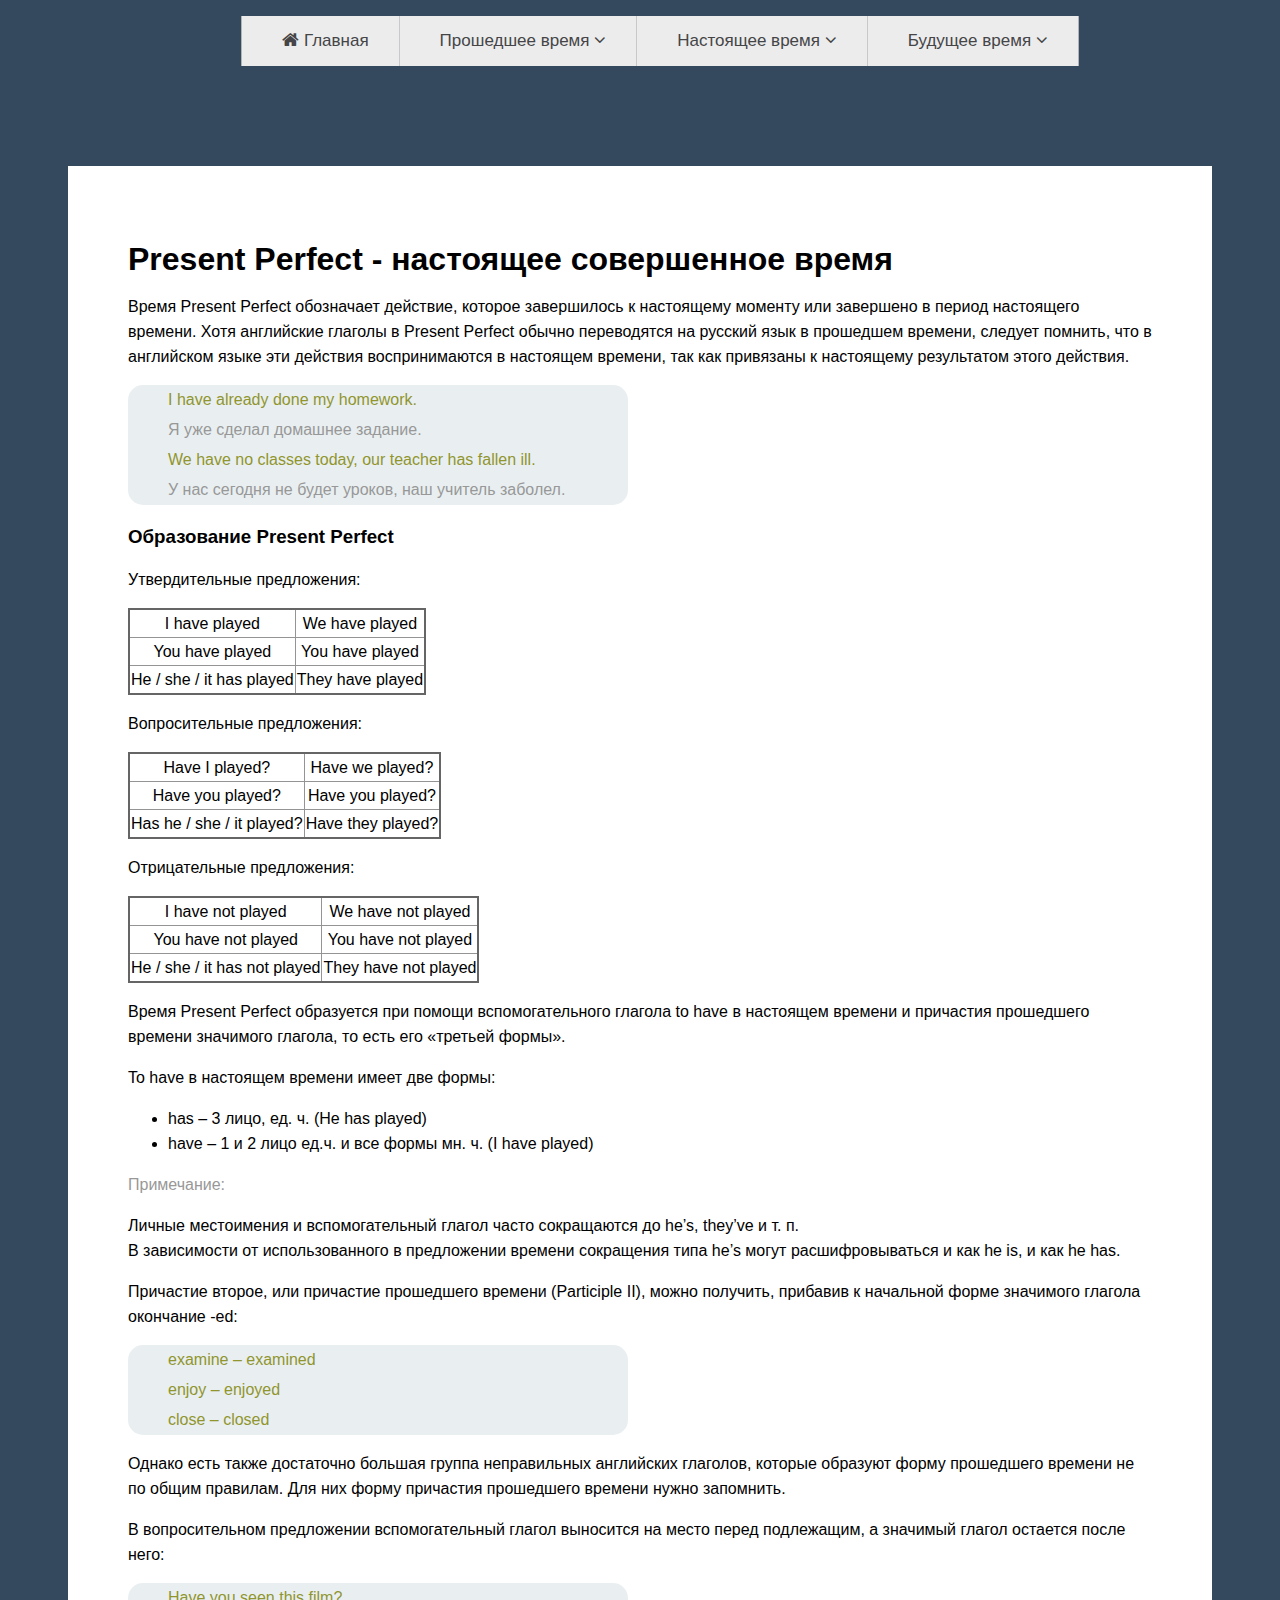
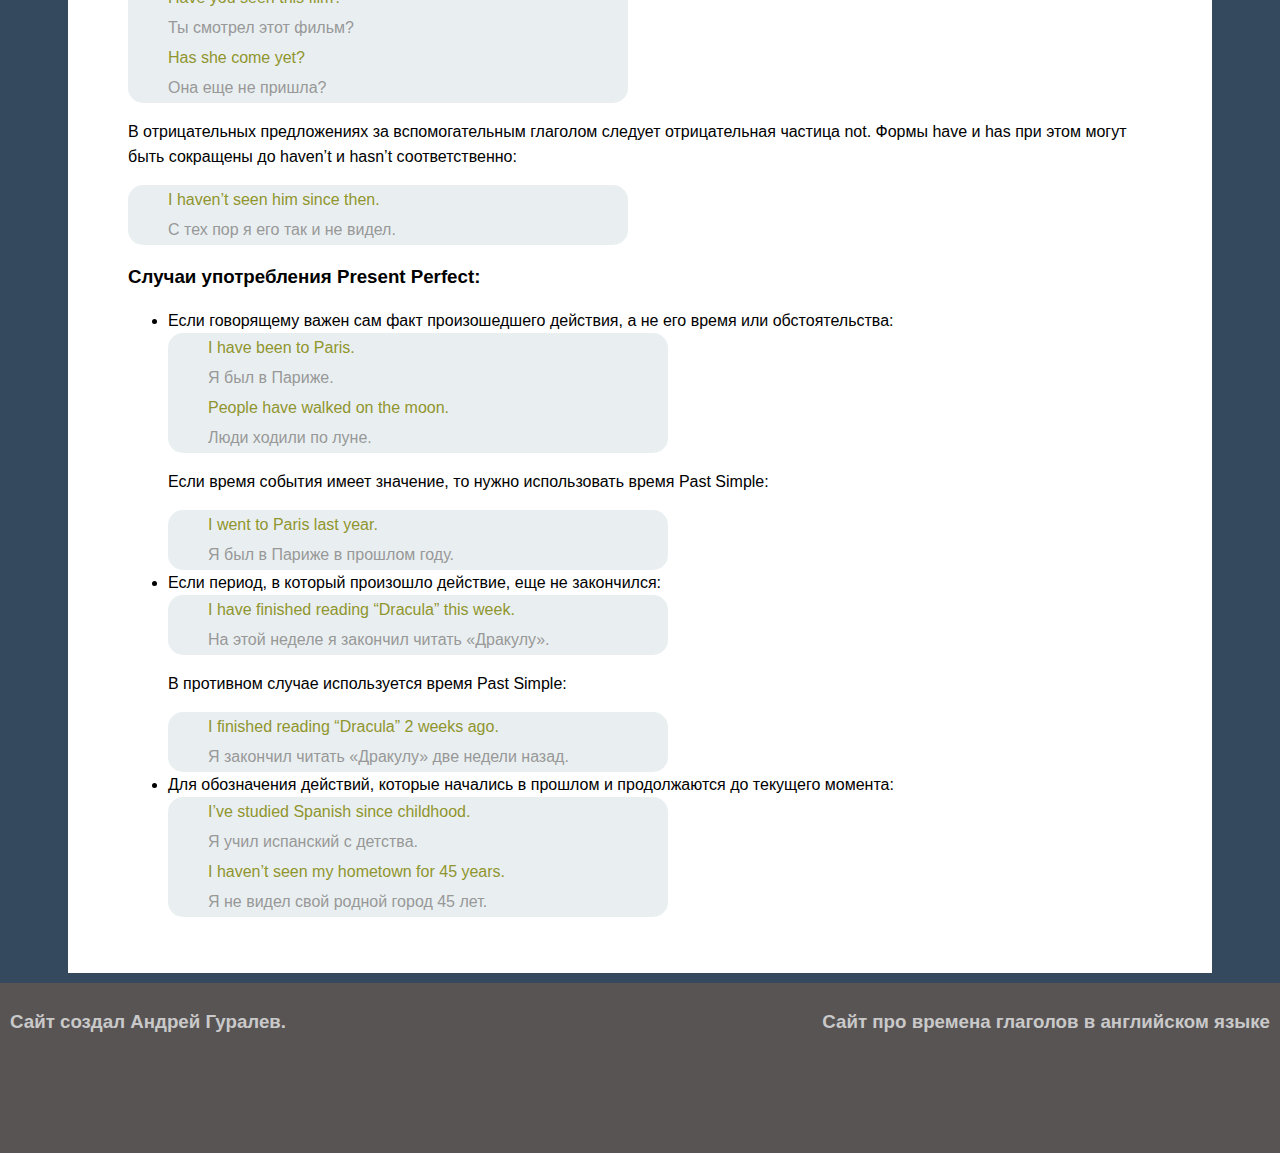
<file: present-p.html>
<!DOCTYPE html>
<html lang="ru" dir="ltr">
  <head>
    <meta charset="utf-8">
    <title>Времена глаглолов</title>
    <link rel="stylesheet" href="stylesheet/stylesheet.css">
    <link rel="stylesheet" href="https://cdnjs.cloudflare.com/ajax/libs/font-awesome/4.4.0/css/font-awesome.css">
</head>
<body>
  <header>
<!-- меню -->
  <nav class="menu">
    <ul>
      <li><a href="index.html"><i class="fa fa-home"></i> Главная</a></li>
      <li><a href="#">Прошедшее время <i class="fa fa-angle-down"></i></a>
        <ul>
          <li><a href="past-s.html">Простое(Simple)</a></li>
          <li><a href="past-c.html">Продолженое(Continuous)</a></li>
          <li><a href="past-p.html">Совершенное(Perfect)</a></li>
          <li><a href="past-pc.html">Совершенное продолженное время(Perfect Continuous)</a></li>
        </ul>
      </li>
      <li><a href="#">Настоящее время <i class="fa fa-angle-down"></i></a>
        <ul>
          <li><a href="present-s.html">Простое(Simple)</a></li>
          <li><a href="present-c.html">Продолженое(Continuous)</a></li>
          <li><a href="present-p.html">Совершенное(Perfect)</a></li>
          <li><a href="present-pc.html">Совершенное продолженное время(Perfect Continuous)</a></li>
        </ul>
      </li>
      <li><a href="#">Будущее время <i class="fa fa-angle-down"></i></a>
        <ul>
          <li><a href="future-s.html">Простое(Simple)</a></li>
          <li><a href="future-c.html">Продолженое(Continuous)</a></li>
          <li><a href="future-p.html">Совершенное(Perfect)</a></li>
          <li><a href="future-pc.html">Совершенное продолженное время(Perfect Continuous)</a></li>
        </ul>
      </li>
    </ul>
  </nav>
  <!-- Меню -->
</header>
<!-- Контент -->
<div class="content">
  <h1>Present Perfect - настоящее совершенное время</h1>
  <p>Время Present Perfect обозначает действие, которое завершилось к настоящему моменту или завершено в период настоящего времени. Хотя английские глаголы в Present Perfect обычно переводятся на русский язык в прошедшем времени, следует помнить, что в английском языке эти действия воспринимаются в настоящем времени, так как привязаны к настоящему результатом этого действия.</p>
  <div class="ps-ul">
    <ul>
      <li>I have already done my homework.</li>
      <span class="translate">Я уже сделал домашнее задание.</span>
      <li>We have no classes today, our teacher has fallen ill.</li>
      <span class="translate">У нас сегодня не будет уроков, наш учитель заболел.</span>
    </ul>
  </div>
  <h3>Образование Present Perfect</h3>
  <p>Утвердительные предложения:</p>
  <table class="ps-table">
    <tr>
      <td>I have played</td>
      <td>We have played</td>
    </tr>
    <tr>
      <td>You have played	</td>
      <td>You have played</td>
    </tr>
    <tr>
      <td>He / she / it has played</td>
      <td>They have played</td>
    </tr>
  </table>
  <p>Вопросительные предложения:</p>
  <table class="ps-table">
    <tr>
      <td>Have I played?</td>
      <td>Have we played?</td>
    </tr>
    <tr>
      <td>Have you played?</td>
      <td>Have you played?</td>
    </tr>
    <tr>
      <td>Has he / she / it played?</td>
      <td>Have they played?</td>
    </tr>
  </table>
  <p>Отрицательные предложения:</p>
  <table class="ps-table">
    <tr>
      <td>I have not played</td>
      <td>We have not played</td>
    </tr>
    <tr>
      <td>You have not played</td>
      <td>You have not played</td>
    </tr>
    <tr>
      <td>He / she / it has not played</td>
      <td>They have not played</td>
    </tr>
  </table>
  <p>Время Present Perfect образуется при помощи вспомогательного глагола to have в настоящем времени и причастия прошедшего времени значимого глагола, то есть его «третьей формы».</p>
  <p>To have в настоящем времени имеет две формы:</p>
  <ul>
    <li>has – 3 лицо, ед. ч. (He has played)</li>
    <li>have – 1 и 2 лицо ед.ч. и все формы мн. ч. (I have played)</li>
  </ul>
  <span class="translate">Примечание:</span>
  <p>Личные местоимения и вспомогательный глагол часто сокращаются до he’s, they’ve и т. п.<br>
  В зависимости от использованного в предложении времени сокращения типа he’s могут расшифровываться и как he is, и как he has.</p>
  <p>Причастие второе, или причастие прошедшего времени (Participle II), можно получить, прибавив к начальной форме значимого глагола окончание -ed:</p>
  <div class="ps-ul">
    <ul>
      <li>examine – examined</li>
      <li>enjoy – enjoyed</li>
      <li>close – closed</li>
    </ul>
  </div>
  <p>Однако есть также достаточно большая группа неправильных английских глаголов, которые образуют форму прошедшего времени не по общим правилам. Для них форму причастия прошедшего времени нужно запомнить.</p>
  <p>В вопросительном предложении вспомогательный глагол выносится на место перед подлежащим, а значимый глагол остается после него:</p>
  <div class="ps-ul">
    <ul>
      <li>Have you seen this film?</li>
      <span class="translate">Ты смотрел этот фильм?</span>
      <li>Has she come yet?</li>
      <span class="translate">Она еще не пришла?</span>
    </ul>
  </div>
  <p>В отрицательных предложениях за вспомогательным глаголом следует отрицательная частица not. Формы have и has при этом могут быть сокращены до haven’t и hasn’t соответственно:<p>
  <div class="ps-ul">
    <ul>
      <li>I haven’t seen him since then.</li>
      <span class="translate">С тех пор я его так и не видел.</span>
    </ul>
  </div>
  <h3>Случаи употребления Present Perfect:</h3>
  <ul>
    <li>Если говорящему важен сам факт произошедшего действия, а не его время или обстоятельства:</li>
      <div class="ps-ul">
        <ul>
          <li>I have been to Paris.</li>
          <span class="translate">Я был в Париже.</span>
          <li>People have walked on the moon.</li>
          <span class="translate">Люди ходили по луне.</span>
        </ul>
      </div>
    <p>Если время события имеет значение, то нужно использовать время Past Simple:</p>
      <div class="ps-ul">
        <ul>
          <li>I went to Paris last year.</li>
          <span class="translate">Я был в Париже в прошлом году.</span>
        </ul>
      </div>
    <li>Если период, в который произошло действие, еще не закончился:</li>
    <div class="ps-ul">
      <ul>
        <li>I have finished reading “Dracula” this week.</li>
        <span class="translate">На этой неделе я закончил читать «Дракулу».</span>
      </ul>
    </div>
   <p>В противном случае используется время Past Simple:</p>
      <div class="ps-ul">
        <ul>
          <li>I finished reading “Dracula” 2 weeks ago.</li>
          <span class="translate">Я закончил читать «Дракулу» две недели назад.</span>
        </ul>
      </div>
    <li>Для обозначения действий, которые начались в прошлом и продолжаются до текущего момента:</li>
      <div class="ps-ul">
        <ul>
          <li>I’ve studied Spanish since childhood.</li>
          <span class="translate">Я учил испанский с детства.</span>
          <li>I haven’t seen my hometown for 45 years.</li>
          <span class="translate">Я не видел свой родной город 45 лет.</span>
        </ul>
      </div>
  </ul>
</div>
<!-- Контент -->
<!-- Футер -->
<footer>
  <h3 class="h123">Сайт создал Андрей Гуралев.</h3>
  <h3 class="h321">Сайт про времена глаголов в английском языке</h3>
</footer>
<!-- Футер -->
</body>
</html>
</file>
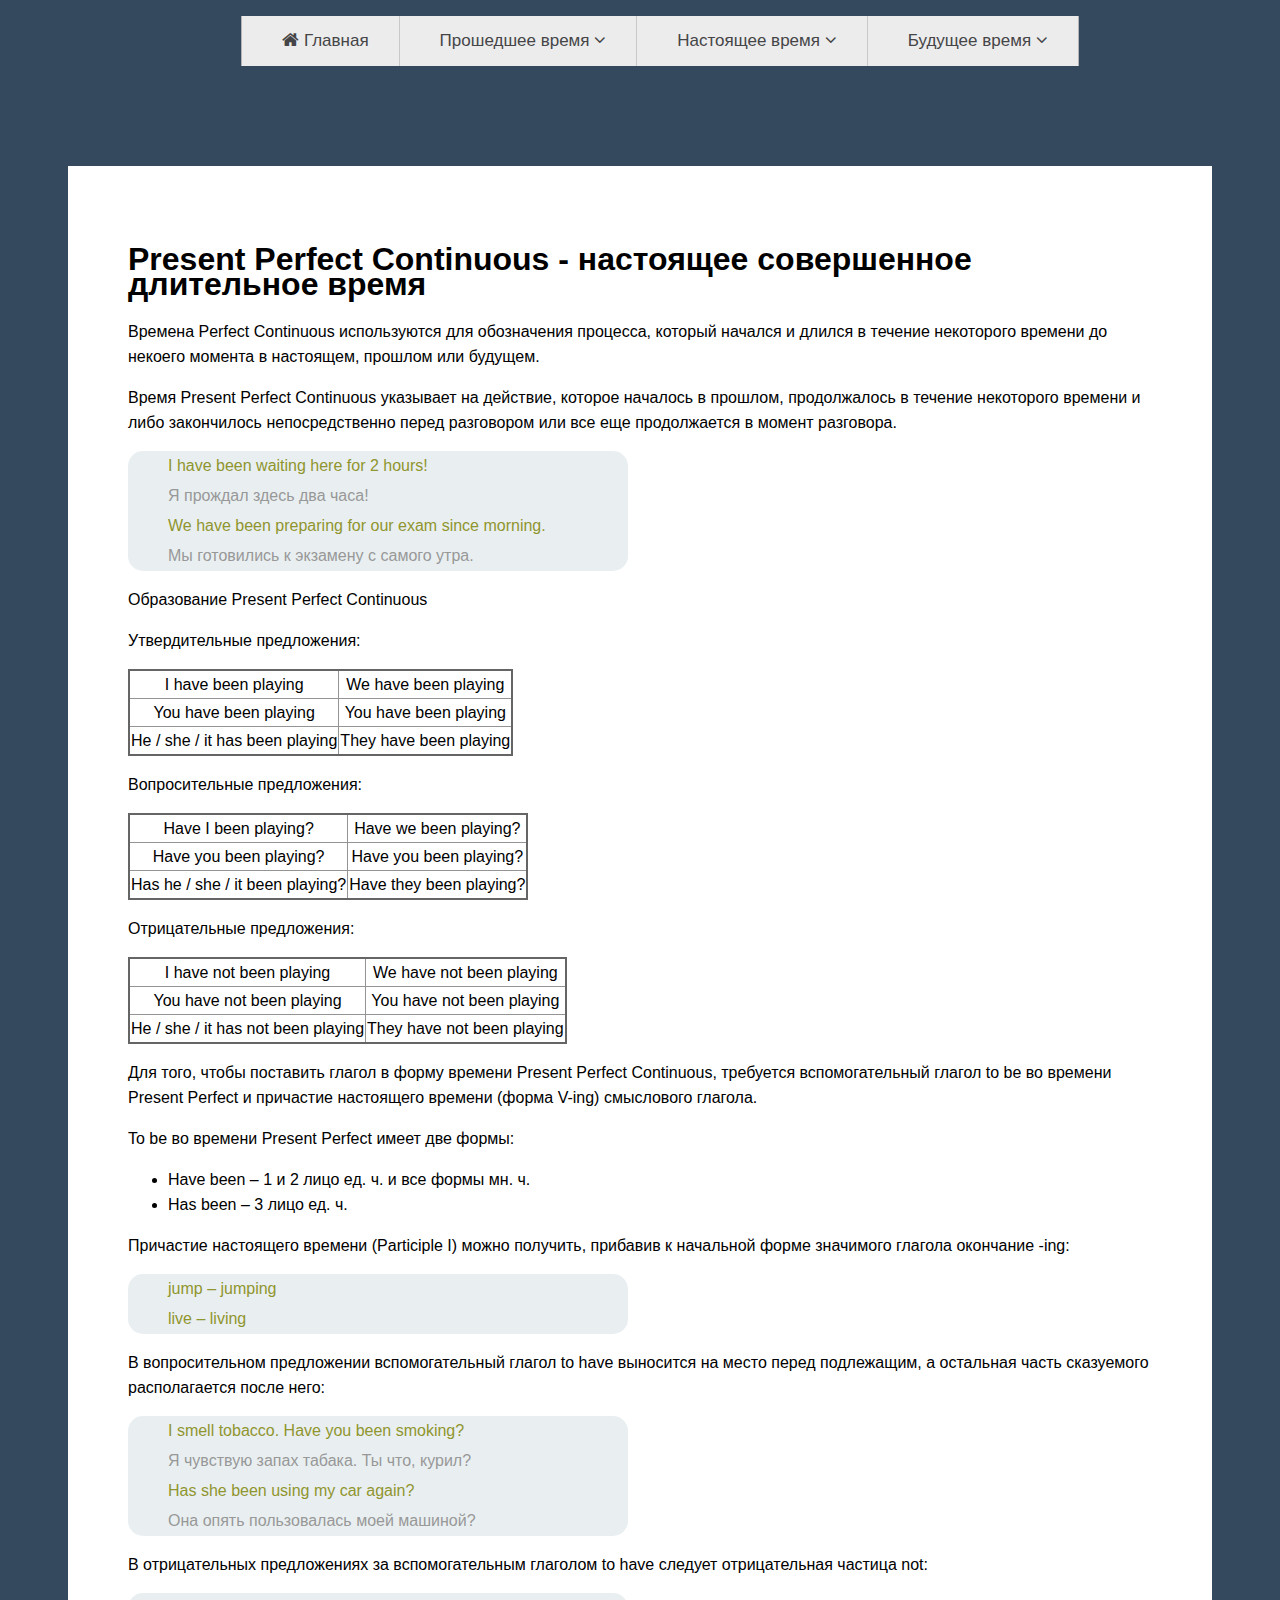
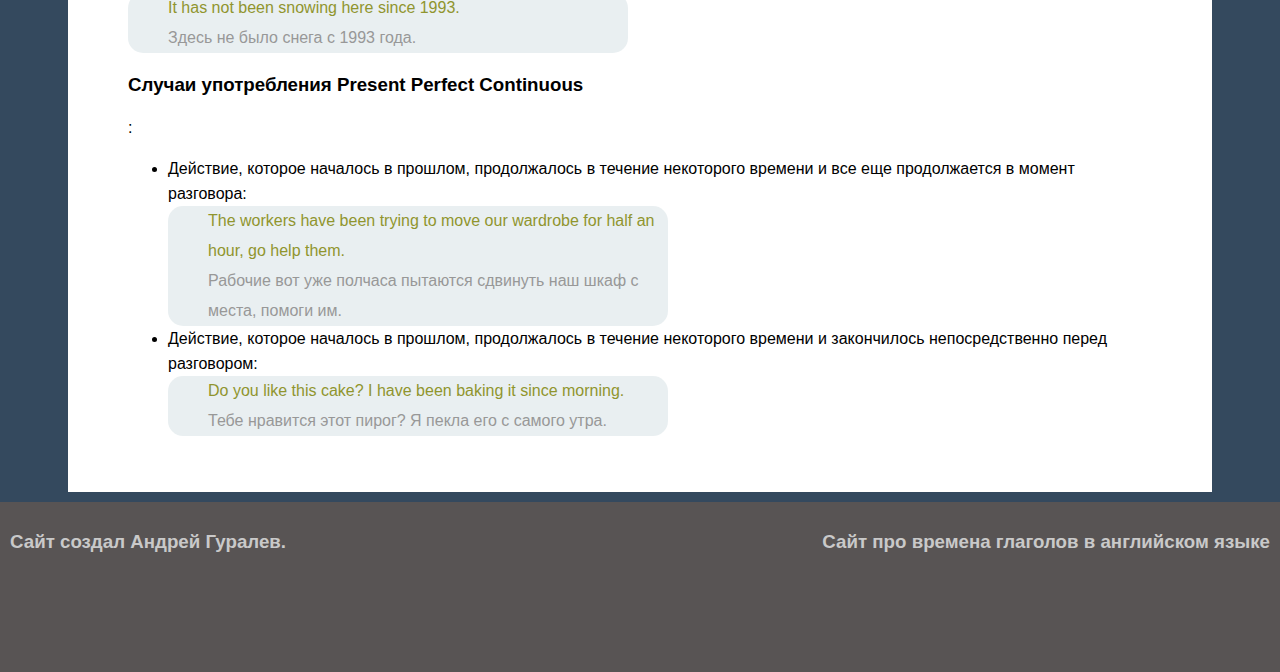
<file: present-pc.html>
<!DOCTYPE html>
<html lang="ru" dir="ltr">
  <head>
    <meta charset="utf-8">
    <title>Времена глаглолов</title>
    <link rel="stylesheet" href="stylesheet/stylesheet.css">
    <link rel="stylesheet" href="https://cdnjs.cloudflare.com/ajax/libs/font-awesome/4.4.0/css/font-awesome.css">
</head>
<body>
  <header>
<!-- меню -->
  <nav class="menu">
    <ul>
      <li><a href="index.html"><i class="fa fa-home"></i> Главная</a></li>
      <li><a href="#">Прошедшее время <i class="fa fa-angle-down"></i></a>
        <ul>
          <li><a href="past-s.html">Простое(Simple)</a></li>
          <li><a href="past-c.html">Продолженое(Continuous)</a></li>
          <li><a href="past-p.html">Совершенное(Perfect)</a></li>
          <li><a href="past-pc.html">Совершенное продолженное время(Perfect Continuous)</a></li>
        </ul>
      </li>
      <li><a href="#">Настоящее время <i class="fa fa-angle-down"></i></a>
        <ul>
          <li><a href="present-s.html">Простое(Simple)</a></li>
          <li><a href="present-c.html">Продолженое(Continuous)</a></li>
          <li><a href="present-p.html">Совершенное(Perfect)</a></li>
          <li><a href="present-pc.html">Совершенное продолженное время(Perfect Continuous)</a></li>
        </ul>
      </li>
      <li><a href="#">Будущее время <i class="fa fa-angle-down"></i></a>
        <ul>
          <li><a href="future-s.html">Простое(Simple)</a></li>
          <li><a href="future-c.html">Продолженое(Continuous)</a></li>
          <li><a href="future-p.html">Совершенное(Perfect)</a></li>
          <li><a href="future-pc.html">Совершенное продолженное время(Perfect Continuous)</a></li>
        </ul>
      </li>
    </ul>
  </nav>
  <!-- Меню -->
</header>
<!-- Контент -->
<div class="content">
  <h1>Present Perfect Continuous - настоящее совершенное длительное время</h1>
  <p>Времена Perfect Continuous используются для обозначения процесса, который начался и длился в течение некоторого времени до некоего момента в настоящем, прошлом или будущем.</p>

  <p>Время Present Perfect Continuous указывает на действие, которое началось в прошлом, продолжалось в течение некоторого времени и либо закончилось непосредственно перед разговором или все еще продолжается в момент разговора.</p>
  <div class="ps-ul">
    <ul>
      <li>I have been waiting here for 2 hours!</li>
      <span class="translate">Я прождал здесь два часа!</span>
      <li>We have been preparing for our exam since morning.</li>
      <span class="translate">Мы готовились к экзамену с самого утра.</span>
    </ul>
  </div
  <h3>Образование Present Perfect Continuous</h3>
  <p>Утвердительные предложения:</p>
  <table class="ps-table">
    <tr>
      <td>I have been playing</td>
      <td>We have been playing</td>
    </tr>
    <tr>
      <td>You have been playing</td>
      <td>You have been playing</td>
    </tr>
    <tr>
      <td>He / she / it has been playing</td>
      <td>They have been playing</td>
    </tr>
  </table>



  <p>Вопросительные предложения:</p>
  <table class="ps-table">
    <tr>
      <td>Have I been playing?</td>
      <td>Have we been playing?</td>
    </tr>
    <tr>
      <td>Have you been playing?</td>
      <td>Have you been playing?</td>
    </tr>
    <tr>
      <td>Has he / she / it been playing?</td>
      <td>Have they been playing?</td>
    </tr>
  </table>
  <p>Отрицательные предложения:</p>
  <table class="ps-table">
    <tr>
      <td>I have not been playing</td>
      <td>We have not been playing</td>
    </tr>
    <tr>
      <td>You have not been playing</td>
      <td>You have not been playing</td>
    </tr>
    <tr>
      <td>He / she / it has not been playing</td>
      <td>They have not been playing</td>
    </tr>
  </table>
  <p>Для того, чтобы поставить глагол в форму времени Present Perfect Continuous, требуется вспомогательный глагол to be во времени Present Perfect и причастие настоящего времени (форма V-ing) смыслового глагола.</p>
  <p>To be во времени Present Perfect имеет две формы:</p>
  <ul>
    <li>Have been – 1 и 2 лицо ед. ч. и все формы мн. ч.</li>
    <li>Has been – 3 лицо ед. ч.</li>
  </ul>
  <p>Причастие настоящего времени (Participle I) можно получить, прибавив к начальной форме значимого глагола окончание -ing:</p>
  <div class="ps-ul">
    <ul>
      <li>jump – jumping</li>
      <li>live – living</li>
    </ul>
  </div>
  <p>В вопросительном предложении вспомогательный глагол to have выносится на место перед подлежащим, а остальная часть сказуемого располагается после него:</p>
  <div class="ps-ul">
    <ul>
      <li>I smell tobacco. Have you been smoking?</li>
      <span class="translate">Я чувствую запах табака. Ты что, курил?</span>
      <li>Has she been using my car again?</li>
      <span class="translate">Она опять пользовалась моей машиной?</span>
    </ul>
  </div>
  <p>В отрицательных предложениях за вспомогательным глаголом to have следует отрицательная частица not:</p>
  <div class="ps-ul">
    <ul>
      <li>It has not been snowing here since 1993.</li>
      <span class="translate">Здесь не было снега с 1993 года.</span>
    </ul>
  </div>
  <h3>Случаи употребления Present Perfect Continuous</h3>:
  <ul>
    <li>Действие, которое началось в прошлом, продолжалось в течение некоторого времени и все еще продолжается в момент разговора:</li>
    <div class="ps-ul">
      <ul>
        <li>The workers have been trying to move our wardrobe for half an hour, go help them.</li>
        <span class="translate">  Рабочие вот уже полчаса пытаются сдвинуть наш шкаф с места, помоги им.</span>
      </ul>
    </div>
    <li>Действие, которое началось в прошлом, продолжалось в течение некоторого времени и закончилось непосредственно перед разговором:</li>
    <div class="ps-ul">
      <ul>
        <li>Do you like this cake? I have been baking it since morning.</li>
        <span class="translate">Тебе нравится этот пирог? Я пекла его с самого утра.</span>
      </ul>
    </div>
  </ul>
</div>
<!-- Контент -->
<!-- Футер -->
<footer>
  <h3 class="h123">Сайт создал Андрей Гуралев.</h3>
  <h3 class="h321">Сайт про времена глаголов в английском языке</h3>
</footer>
<!-- Футер -->
</body>
</html>
</file>
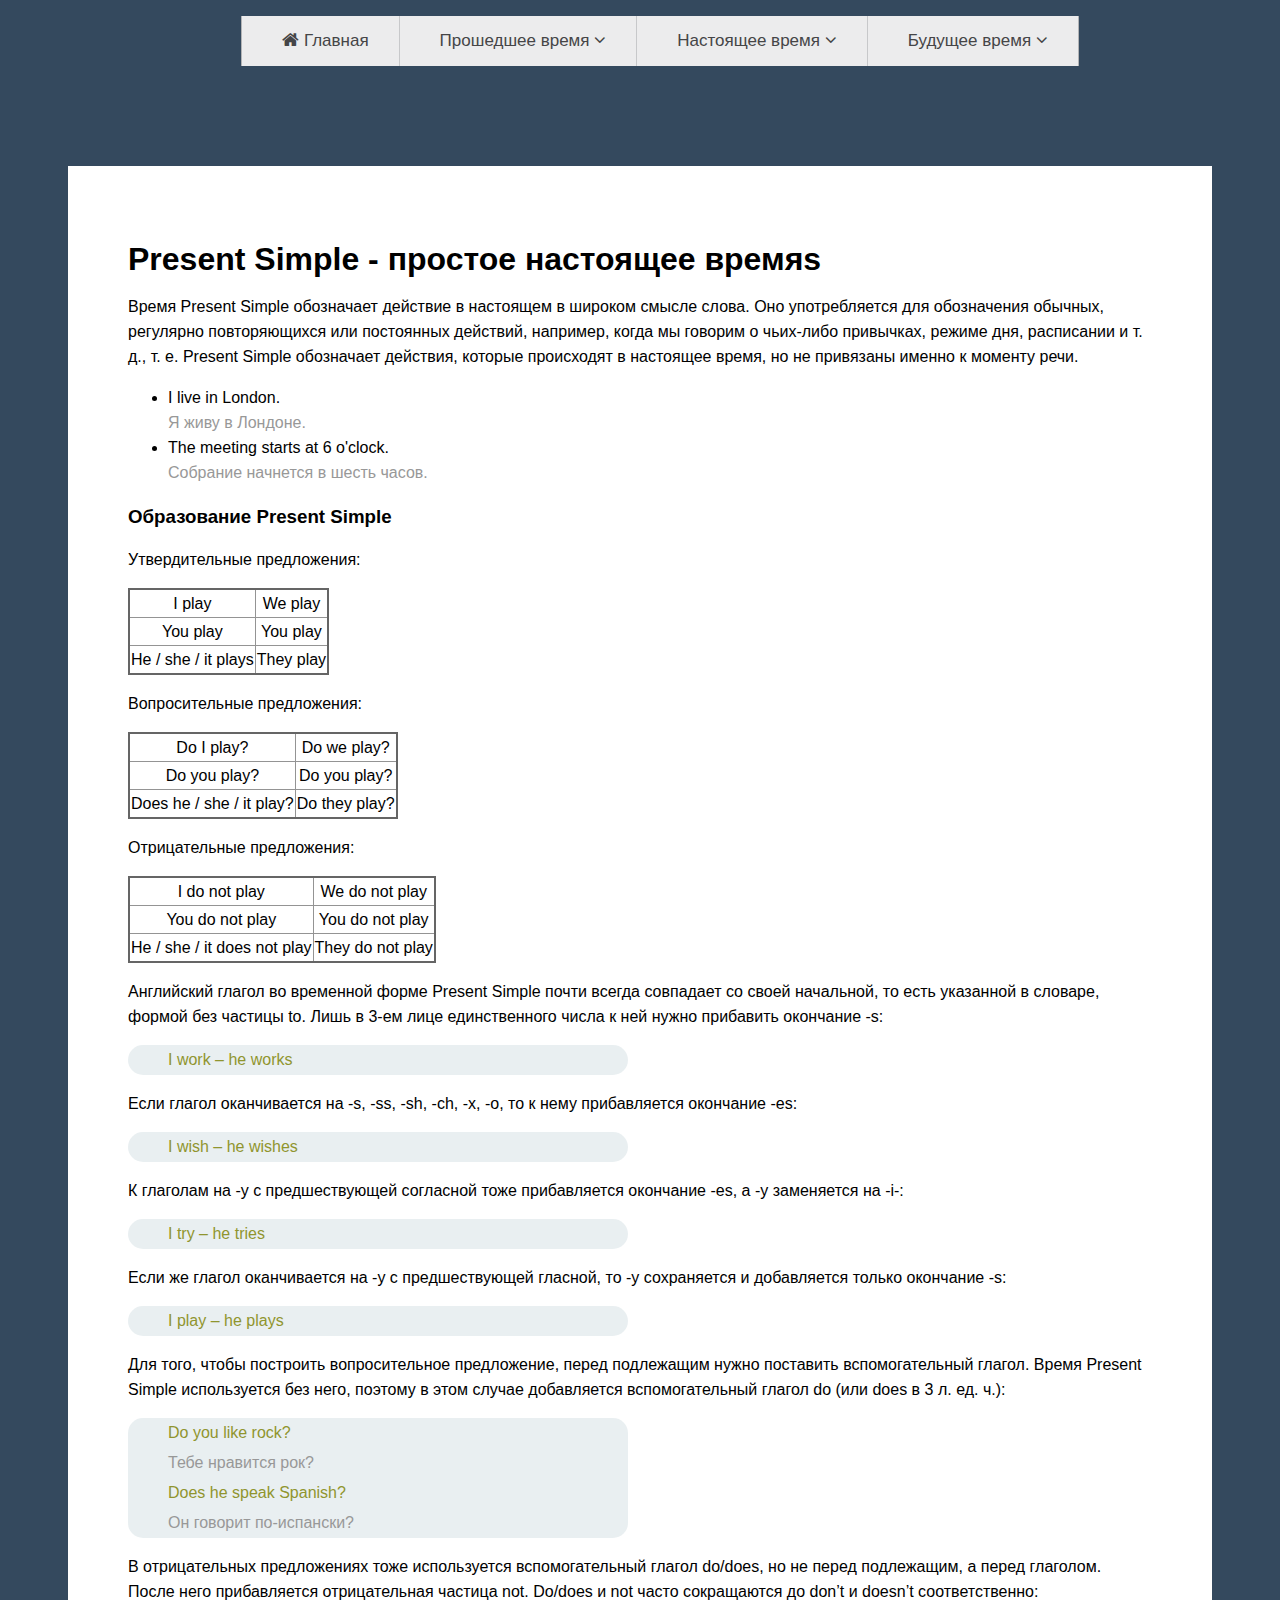
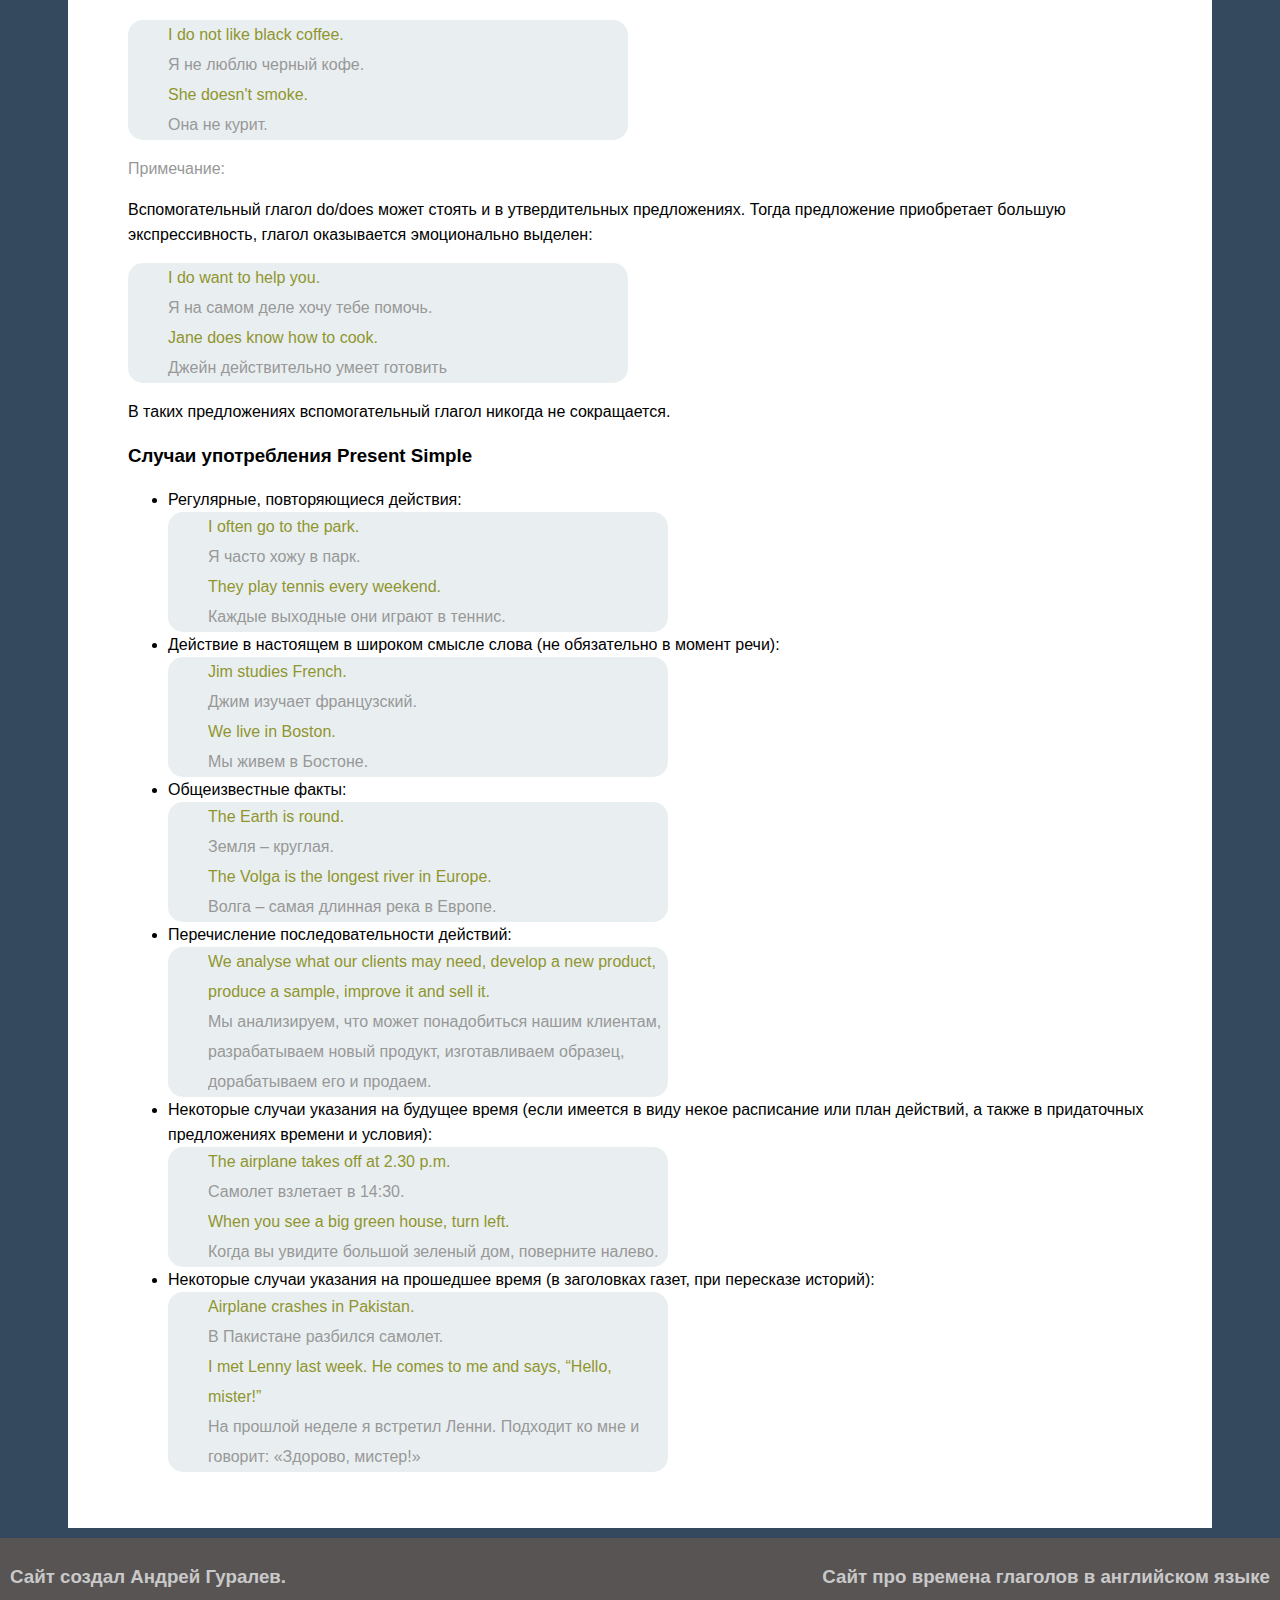
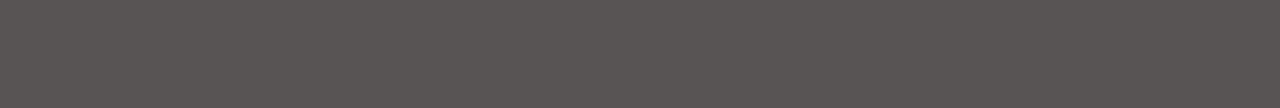
<file: present-s.html>
<!DOCTYPE html>
<html lang="ru" dir="ltr">
  <head>
    <meta charset="utf-8">
    <title>Времена глаглолов</title>
    <link rel="stylesheet" href="stylesheet/stylesheet.css">
    <link rel="stylesheet" href="https://cdnjs.cloudflare.com/ajax/libs/font-awesome/4.4.0/css/font-awesome.css">
</head>
<body>
  <header>
<!-- меню -->
  <nav class="menu">
    <ul>
      <li><a href="index.html"><i class="fa fa-home"></i> Главная</a></li>
      <li><a href="#">Прошедшее время <i class="fa fa-angle-down"></i></a>
        <ul>
          <li><a href="past-s.html">Простое(Simple)</a></li>
          <li><a href="past-c.html">Продолженое(Continuous)</a></li>
          <li><a href="past-p.html">Совершенное(Perfect)</a></li>
          <li><a href="past-pc.html">Совершенное продолженное время(Perfect Continuous)</a></li>
        </ul>
      </li>
      <li><a href="#">Настоящее время <i class="fa fa-angle-down"></i></a>
        <ul>
          <li><a href="present-s.html">Простое(Simple)</a></li>
          <li><a href="present-c.html">Продолженое(Continuous)</a></li>
          <li><a href="present-p.html">Совершенное(Perfect)</a></li>
          <li><a href="present-pc.html">Совершенное продолженное время(Perfect Continuous)</a></li>
        </ul>
      </li>
      <li><a href="#">Будущее время <i class="fa fa-angle-down"></i></a>
        <ul>
          <li><a href="future-s.html">Простое(Simple)</a></li>
          <li><a href="future-c.html">Продолженое(Continuous)</a></li>
          <li><a href="future-p.html">Совершенное(Perfect)</a></li>
          <li><a href="future-pc.html">Совершенное продолженное время(Perfect Continuous)</a></li>
        </ul>
      </li>
    </ul>
  </nav>
  <!-- Меню -->
</header>
<!-- Контент -->
<div class="content">
  <h1>Present Simple - простое настоящее времяs</h1>
  <p>Время Present Simple обозначает действие в настоящем в широком смысле слова. Оно употребляется для обозначения обычных, регулярно повторяющихся или постоянных действий, например, когда мы говорим о чьих-либо привычках, режиме дня, расписании и т. д., т. е. Present Simple обозначает действия, которые происходят в настоящее время, но не привязаны именно к моменту речи.</p>
  <ps-ul>
    <ul>
      <li>I live in London.</li>
      <span class="translate">Я живу в Лондоне.</span>
      <li>The meeting starts at 6 o'clock.</li>
      <span class="translate">Собрание начнется в шесть часов.</span>
    </ul>
  </ps-ul>
  <h3>Образование Present Simple</h3>
  <p>Утвердительные предложения:</p>
  <table class="ps-table">
    <tr>
      <td>I play</td>
      <td>We play</td>
    </tr>
    <tr>
      <td>You play</td>
      <td>You play</td>
    </tr>
    <tr>
      <td>He / she / it plays</td>
      <td>They play</td>
    </tr>
  </table>
  <p>Вопросительные предложения:</p>
  <table class="ps-table">
    <tr>
      <td>Do I play?</td>
      <td>Do we play?</td>
    </tr>
    <tr>
      <td>Do you play?</td>
      <td>Do you play?</td>
    </tr>
    <tr>
      <td>Does he / she / it play?</td>
      <td>Do they play?</td>
    </tr>
  </table>
  <p>Отрицательные предложения:</p>
  <table class="ps-table">
    <tr>
      <td>I do not play</td>
      <td>We do not play</td>
    </tr>
    <tr>
      <td>You do not play</td>
      <td>You do not play</td>
    </tr>
    <tr>
      <td>He / she / it does not play</td>
      <td>They do not play</td>
    </tr>
  </table>
  <p>Английский глагол во временной форме Present Simple почти всегда совпадает со своей начальной, то есть указанной в словаре, формой без частицы to. Лишь в 3-ем лице единственного числа к ней нужно прибавить окончание -s:</p>
  <div class="ps-ul">
    <ul>
      <Li>I work – he works</Li>
    </ul>
  </div>
  <p>Если глагол оканчивается на -s, -ss, -sh, -ch, -x, -o, то к нему прибавляется окончание -es:</p>
  <div class="ps-ul">
    <ul>
      <li>I wish – he wishes</li>
    </ul>
  </div>
  <p>К глаголам на -y с предшествующей согласной тоже прибавляется окончание -es, а -y заменяется на -i-:</p>
  <div class="ps-ul">
    <ul>
      <li>I try – he tries</li>
    </ul>
  </div>

  <p>Если же глагол оканчивается на -y с предшествующей гласной, то -y сохраняется и добавляется только окончание -s:<p>
  <div class="ps-ul">
    <ul>
      <li>I play – he plays</li>
    </ul>
  </div>
  <p>Для того, чтобы построить вопросительное предложение, перед подлежащим нужно поставить вспомогательный глагол. Время Present Simple используется без него, поэтому в этом случае добавляется вспомогательный глагол do (или does в 3 л. ед. ч.):</p>
  <div class="ps-ul">
    <ul>
      <li>Do you like rock?</li>
      <span class="translate">Тебе нравится рок?</span>
      <li>Does he speak Spanish?</li>
      <span class="translate">Он говорит по-испански?</span>
    </ul>
  </div>
  <p>В отрицательных предложениях тоже используется вспомогательный глагол do/does, но не перед подлежащим, а перед глаголом. После него прибавляется отрицательная частица not. Do/does и not часто сокращаются до don’t и doesn’t соответственно:</p>
  <div class="ps-ul">
    <ul>
      <li>I do not like black coffee.</li>
      <span class="translate">Я не люблю черный кофе.</span>
      <li>She doesn't smoke.</li>
      <span class="translate">Она не курит.</span>
    </ul>
  </div>
  <span class="translate">Примечание:</span><br>
  <p> Вспомогательный глагол do/does может стоять и в утвердительных предложениях. Тогда предложение приобретает бoльшую экспрессивность, глагол оказывается эмоционально выделен:</p>
  <div class="ps-ul">
    <ul>
      <li>I do want to help you.</li>
      <span class="translate">Я на самом деле хочу тебе помочь.</span>
      <li>Jane does know how to cook.</li>
      <span class="translate">Джейн действительно умеет готовить </span>
    </ul>
  </div>
  <p>В таких предложениях вспомогательный глагол никогда не сокращается.</p>
  <h3>Случаи употребления Present Simple</h3>
  <ul>
    <li>Регулярные, повторяющиеся действия:</li>
    <div class="ps-ul">
      <ul>
        <li>I often go to the park.</li>
        <span class="translate">Я часто хожу в парк.</span>
        <li>They play tennis every weekend.</li>
        <span class="translate">Каждые выходные они играют в теннис.</span>
      </ul>
    </div>
    <li>Действие в настоящем в широком смысле слова (не обязательно в момент речи):</li>
    <div class="ps-ul">
      <ul>
        <li>Jim studies French.</li>
        <span class="translate">Джим изучает французский.</span>
        <li>We live in Boston.</li>
        <span class="translate">Мы живем в Бостоне.</span>
      </ul>
    </div>
    <li>Общеизвестные факты:</li>
    <div class="ps-ul">
      <ul>
        <li>The Earth is round.</li>
        <span class="translate">Земля – круглая.</span>
        <li>The Volga is the longest river in Europe.</li>
        <span class="translate">Волга – самая длинная река в Европе.</span>
      </ul>
    </div>
    <li>Перечисление последовательности действий:</li>
    <div class="ps-ul">
      <ul>
        <li>We analyse what our clients may need, develop a new product, produce a sample, improve it and sell it.</li>
        <span class="translate">Мы анализируем, что может понадобиться нашим клиентам, разрабатываем новый продукт, изготавливаем образец, дорабатываем его и продаем.</span>
      </ul>
    </div>
    <li>Некоторые случаи указания на будущее время (если имеется в виду некое расписание или план действий, а также в придаточных предложениях времени и условия):</li>
    <div class="ps-ul">
      <ul>
        <li>The airplane takes off at 2.30 p.m.</li>
        <span class="translate">Самолет взлетает в 14:30.</span>
        <li>When you see a big green house, turn left.</li>
        <span class="translate">Когда вы увидите большой зеленый дом, поверните налево.</span>
      </ul>
    </div>
    <li>Некоторые случаи указания на прошедшее время (в заголовках газет, при пересказе историй):</li>
    <div class="ps-ul">
      <ul>
        <li>Airplane crashes in Pakistan.</li>
        <span class="translate">В Пакистане разбился самолет.</span>
        <li>I met Lenny last week. He comes to me and says, “Hello, mister!”</li>
        <span class="translate">На прошлой неделе я встретил Ленни. Подходит ко мне и говорит: «Здорово, мистер!»</span>
      </ul>
    </div>
  </ul>
</div>
<!-- Контент -->
<!-- Футер -->
<footer>
  <h3 class="h123">Сайт создал Андрей Гуралев.</h3>
  <h3 class="h321">Сайт про времена глаголов в английском языке</h3>
</footer>
<!-- Футер -->
</body>
</html>
</file>
<file: stylesheet/stylesheet.css>
*{
    font-family: Arial, sans-serif;

}
body{
  margin: 0;
  background: rgb(63,94,251);
  background: #34495e;
}
header{
  padding: 0;
  margin: 0;
  font-family: Arial, sans-serif;
}
footer{
  min-height: 150px;
  background: rgba(88, 84, 84, 1);
  margin: 0px;
  margin-top: 10px;
  padding: 10px;

}

/* Меню */
.menu {
  margin: 0;
  padding: 0;
  margin-top: 10px;
  margin-bottom: 40px;
}
.menu ul,
.menu ol {
  list-style: none;
}
.menu > ul {
  display: flex;
  justify-content: center;
}
.menu > ul li a {
  display: block;
  background: #ececed;
  padding: 15px 30px 15px 40px;
  font-size: 17px;
  color: #454547;
  text-decoration: none;
  transition: all 0.3s ease;
}
.menu > ul li {
  position: relative;
  border-left: 1px solid #c7c8ca;
}
.menu > ul li > a i.fa{
  top: 15px;
  left: 12px;
  font-size: 18px;
}
.menu > ul li:first-child{
  border-left: 1px solid #b2b3b5;
}
.menu > ul li:last-child{
  border-right: 1px solid #b2b3b5;
}
.menu li a:hover {
  background: #454547;
  color: #ffffff;
  box-shadow: 1px 5px 10px -5px black;
  transition: all 0.3s ease;
}
.menu li ul{
  position: absolute;
  min-width: 150px;
  display: none;
}
.menu li > ul li{
  border: 0.5px solid #c7c8ca
}
.menu li > ul li a{
  padding: 10px;
  text-transform: none;
  background: #e4e4e5;
}
.menu li:hover > ul {
  display: block;
}
/* меню */

.content{
  font-family: Arial, sans-serif;
  background-color: #fff;
  min-height: 1000px;
  padding: 60px;
  margin-top: 100px;
  width: 80%;
  margin: 0 auto;
  margin-top: 100px;
  padding-bottom: 40px;
  line-height: 25px;

}
.description{
  float: left;
}
.author{
  float: right;
}
.ad{
width: 100%;
margin: 0;
}
.h123{
  float: left;
  color: rgb(201, 201, 201);
}
.h321{
  float: right;
  color: rgb(201, 201, 201);
}
table {
  border: 2px solid rgb(101, 101, 101);
  border-collapse: collapse;
  margin: 0 auto;
  right: 50%;


}
table td {
    border-style: none;
    border: 1px solid rgb(148, 148, 148);
    border-collapse: separate;
    text-align: center;
    padding:
}
.asd{
  border-right: 2px solid rgb(101, 101, 101);
  background-color: #dff6ff;

}
.dsa {
  border-bottom: 2px solid rgb(101, 101, 101);
  background-color: #dff6ff;
}
.ps-table{
  margin: 0;
  margin-bottom: 10px;

}
.ps-ul li{
  color: rgb(144, 149, 46)
}
.ps-ul ul{
  list-style: none;
  line-height: 30px;
}
.ps-ul span{
  color: rgb(47, 47, 47,);

}
.ps-ul{
  display:block;
  background-color: rgba(121, 157, 168, 0.16);
  border-radius: 15px;
  max-width: 500px;
  width: auto;
}
.translate{
  color: rgb(152, 152, 152);

}
</file>
